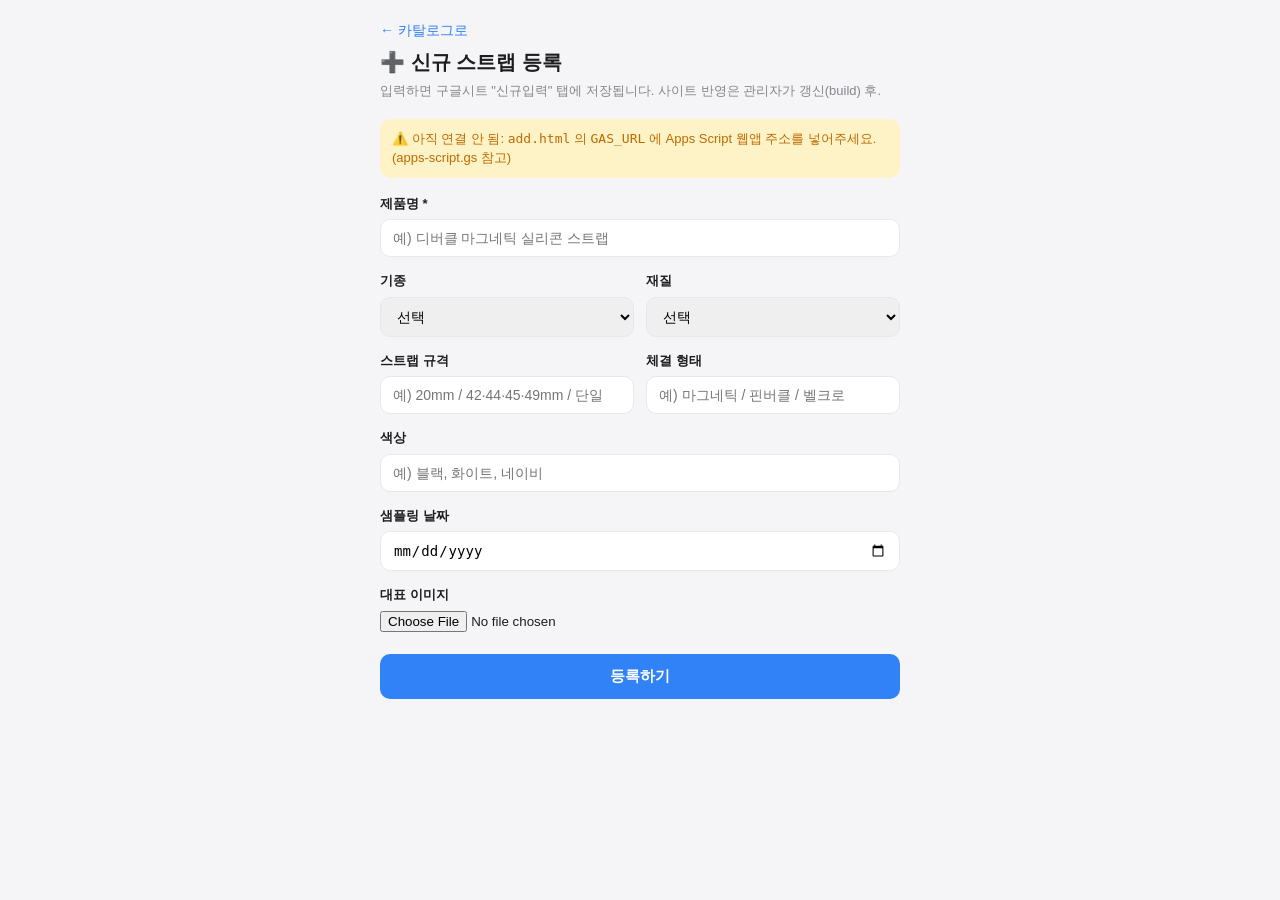
<file: add.html>
<!DOCTYPE html>
<html lang="ko">
<head>
  <meta charset="UTF-8" />
  <meta name="viewport" content="width=device-width, initial-scale=1.0" />
  <title>신규 스트랩 등록</title>
  <link rel="stylesheet" href="styles.css" />
  <style>
    .form-wrap { max-width: 560px; margin: 0 auto; padding: 20px; }
    .form-wrap h1 { font-size: 20px; margin: 6px 0 4px; }
    .form-wrap .desc { color: var(--muted); font-size: 13px; margin-bottom: 18px; }
    .field { margin-bottom: 14px; }
    .field label { display: block; font-size: 13px; font-weight: 600; margin-bottom: 6px; }
    .field input[type=text], .field input[type=date], .field select {
      width: 100%; padding: 10px 12px; border: 1px solid var(--border);
      border-radius: 10px; font-size: 14px; outline: none;
    }
    .field input:focus, .field select:focus { border-color: var(--brand); box-shadow: 0 0 0 3px var(--brand-soft); }
    .row2 { display: grid; grid-template-columns: 1fr 1fr; gap: 12px; }
    .checks { display: flex; gap: 18px; }
    .checks label { display: flex; align-items: center; gap: 6px; font-weight: 500; }
    .preview { width: 100%; max-height: 220px; object-fit: contain; border-radius: 10px;
      border: 1px solid var(--border); margin-top: 8px; display: none; background: #f0f2f5; }
    .submit { width: 100%; padding: 13px; border: none; border-radius: 10px; background: var(--brand);
      color: #fff; font-size: 15px; font-weight: 700; cursor: pointer; margin-top: 8px; }
    .submit:disabled { opacity: .5; cursor: not-allowed; }
    .msg { margin-top: 14px; padding: 12px; border-radius: 10px; font-size: 14px; display: none; }
    .msg.ok { background: #dcfce7; color: var(--ok); display: block; }
    .msg.err { background: #fee2e2; color: var(--danger); display: block; }
    .topnav { display: flex; justify-content: space-between; align-items: center; }
    .topnav a { color: var(--brand); text-decoration: none; font-size: 14px; }
    .warn { background: #fef3c7; color: var(--warn); padding: 10px 12px; border-radius: 10px;
      font-size: 13px; margin-bottom: 16px; }
  </style>
</head>
<body>
  <div class="form-wrap">
    <div class="topnav">
      <a href="index.html">← 카탈로그로</a>
    </div>
    <h1>➕ 신규 스트랩 등록</h1>
    <div class="desc">입력하면 구글시트 "신규입력" 탭에 저장됩니다. 사이트 반영은 관리자가 갱신(build) 후.</div>
    <div class="warn" id="cfgWarn">⚠️ 아직 연결 안 됨: <code>add.html</code> 의 <code>GAS_URL</code> 에 Apps Script 웹앱 주소를 넣어주세요. (apps-script.gs 참고)</div>

    <form id="f">
      <div class="field">
        <label>제품명 *</label>
        <input type="text" name="제품명" required placeholder="예) 디버클 마그네틱 실리콘 스트랩" />
      </div>
      <div class="row2">
        <div class="field">
          <label>기종</label>
          <select name="기종">
            <option value="">선택</option>
            <option>애플워치</option><option>갤럭시워치</option><option>화웨이</option>
            <option>가민</option><option>미밴드</option><option>공용</option><option>기타</option>
          </select>
        </div>
        <div class="field">
          <label>재질</label>
          <select name="재질">
            <option value="">선택</option>
            <option>실리콘</option><option>패브릭</option><option>나일론</option><option>가죽</option>
            <option>메탈</option><option>스틸</option><option>티타늄</option><option>TPU</option>
            <option>PC</option><option>비즈</option><option>하이브리드</option><option>기타</option>
          </select>
        </div>
      </div>
      <div class="row2">
        <div class="field">
          <label>스트랩 규격</label>
          <input type="text" name="스트랩 규격" placeholder="예) 20mm / 42·44·45·49mm / 단일" />
        </div>
        <div class="field">
          <label>체결 형태</label>
          <input type="text" name="체결 형태" placeholder="예) 마그네틱 / 핀버클 / 벨크로" />
        </div>
      </div>
      <div class="field">
        <label>색상</label>
        <input type="text" name="색상" placeholder="예) 블랙, 화이트, 네이비" />
      </div>
      <div class="field">
        <label>샘플링 날짜</label>
        <input type="date" name="샘플링날짜" />
      </div>
      <div class="field">
        <label>대표 이미지</label>
        <input type="file" id="img" accept="image/*" />
        <img id="preview" class="preview" alt="" />
      </div>
      <button type="submit" class="submit" id="submitBtn">등록하기</button>
      <div class="msg" id="msg"></div>
    </form>
  </div>

  <script>
    // ⬇⬇ Apps Script 웹앱 URL 을 여기에 붙여넣으세요 (apps-script.gs 배포 후) ⬇⬇
    const GAS_URL = "";

    const $ = (id) => document.getElementById(id);
    if (GAS_URL) $("cfgWarn").style.display = "none";

    let imageBase64 = "", imageName = "";
    $("img").addEventListener("change", (e) => {
      const file = e.target.files[0];
      if (!file) return;
      imageName = file.name;
      const reader = new FileReader();
      reader.onload = () => {
        imageBase64 = reader.result;
        $("preview").src = imageBase64;
        $("preview").style.display = "block";
      };
      reader.readAsDataURL(file);
    });

    $("f").addEventListener("submit", async (e) => {
      e.preventDefault();
      const msg = $("msg"); msg.className = "msg";
      if (!GAS_URL) { msg.className = "msg err"; msg.textContent = "GAS_URL 이 설정되지 않았습니다."; return; }
      const fd = new FormData($("f"));
      const data = {};
      for (const [k, v] of fd.entries()) data[k] = v;
      if (imageBase64) { data.imageBase64 = imageBase64; data.imageName = imageName; }

      $("submitBtn").disabled = true; $("submitBtn").textContent = "저장 중…";
      try {
        const res = await fetch(GAS_URL, {
          method: "POST",
          headers: { "Content-Type": "text/plain;charset=utf-8" }, // CORS 프리플라이트 회피
          body: JSON.stringify(data),
        });
        const out = await res.json();
        if (out.ok) {
          msg.className = "msg ok"; msg.textContent = "✅ 등록 완료! 시트에 저장됐습니다.";
          $("f").reset(); $("preview").style.display = "none"; imageBase64 = "";
        } else {
          msg.className = "msg err"; msg.textContent = "실패: " + (out.error || "알 수 없음");
        }
      } catch (err) {
        msg.className = "msg err"; msg.textContent = "전송 오류: " + err.message;
      }
      $("submitBtn").disabled = false; $("submitBtn").textContent = "등록하기";
    });
  </script>
</body>
</html>
</file>
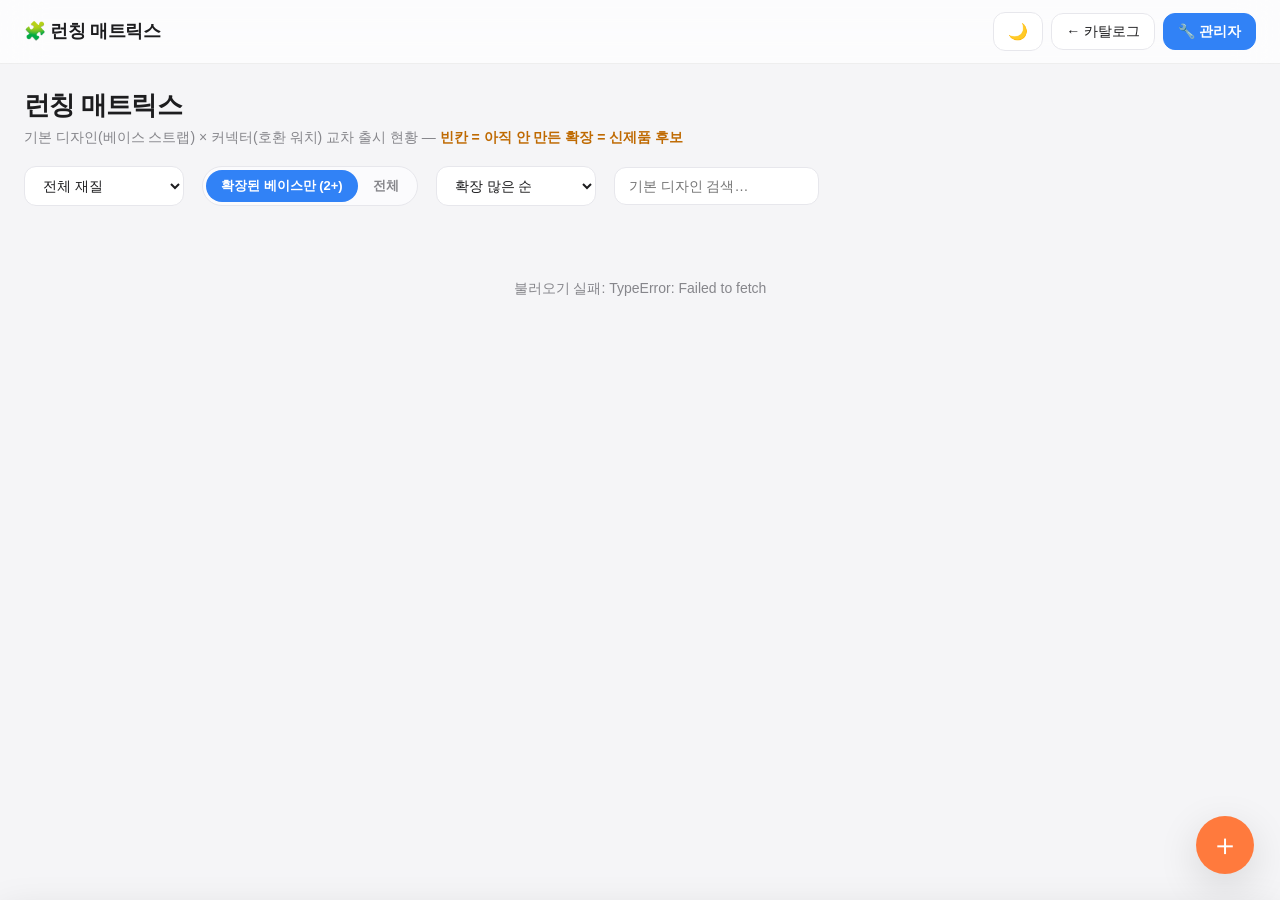
<file: map.html>
<!DOCTYPE html>
<html lang="ko">
<head>
  <meta charset="UTF-8" />
  <meta name="viewport" content="width=device-width, initial-scale=1.0" />
  <title>런칭 매트릭스 — 베이스 × 커넥터 출시 현황</title>
  <!-- 테마: 모바일(≤860px) 라이트 고정, 데스크톱은 저장값(모든 페이지 동일 로직) -->
  <script>document.documentElement.dataset.theme = window.matchMedia("(max-width: 860px)").matches ? "light" : (localStorage.getItem("theme") || "light");</script>
  <link rel="stylesheet" href="styles.css?v=121" />
  <style>
    .map-wrap { padding: 18px 24px 80px; }
    .map-head h1 { font-size: 26px; font-weight: 800; letter-spacing: -.03em; margin: 4px 0 2px; }
    .map-head .sub { color: var(--muted); margin: 0 0 18px; font-size: 14px; }

    .map-controls { display:flex; flex-wrap:wrap; gap:14px 18px; align-items:center; margin-bottom:16px; }
    .map-controls select, .map-controls input { padding:10px 14px; border:1px solid var(--border); border-radius:var(--radius-sm); background:var(--panel); color:var(--text); font-size:14px; min-width:160px; }
    .legend { display:flex; flex-wrap:wrap; gap:16px; align-items:center; margin-left:auto; }
    .legend .lg { display:inline-flex; align-items:center; gap:7px; font-size:13px; color:var(--muted); }
    .legend .sw { width:16px; height:16px; border-radius:5px; border:1px solid rgba(0,0,0,.12); }
    [data-theme="dark"] .legend .sw { border-color: rgba(255,255,255,.18); }
    .seg { display:inline-flex; background: var(--panel-2); border:1px solid var(--border); border-radius:var(--radius-pill); padding:3px; }
    .seg button { border:none; background:transparent; color:var(--muted); padding:7px 15px; border-radius:var(--radius-pill); cursor:pointer; font-size:13px; font-weight:600; }
    .seg button.on { background: var(--brand); color:#fff; }

    /* 상태 색 (셀 + 레전드 공통) */
    /* 셀: 옅은 배경(셀 안 마크 가독성) */
    .cell.st-active   { background:#dcf3e4; color:#15924a; }
    .cell.st-planned  { background:#dbe7fe; color:#2563eb; }
    .cell.st-partial  { background:#fbeecb; color:#b07403; }
    .cell.st-sampling { background:#e9e1fb; color:#7c4dff; }
    .cell.st-discont  { background:#e9e9ed; color:#9aa0a6; }
    /* 레전드 스와치: 진한 단색(잘 보이게) */
    .sw.st-active   { background:#34c759; }
    .sw.st-planned  { background:#3b82f6; }
    .sw.st-partial  { background:#f5a623; }
    .sw.st-sampling { background:#a855f7; }
    .sw.st-discont  { background:#c2c2c8; }
    [data-theme="dark"] .cell.st-active   { background:#123524; color:#5fd98c; }
    [data-theme="dark"] .cell.st-planned  { background:#16294d; color:#7eb0ff; }
    [data-theme="dark"] .cell.st-partial  { background:#3a2c0e; color:#e6b53d; }
    [data-theme="dark"] .cell.st-sampling { background:#2a1f47; color:#b69bff; }
    [data-theme="dark"] .cell.st-discont  { background:#2a2a2e; color:#86868b; }

    .matrix-scroll { overflow:auto; border:1px solid var(--border); border-radius:var(--radius); background:var(--panel); box-shadow:var(--shadow-sm); max-height: calc(100vh - 250px); }
    table.matrix { border-collapse: separate; border-spacing:0; font-size:13px; width:100%; }
    table.matrix th, table.matrix td { border-bottom:1px solid var(--border-soft); white-space:nowrap; }
    table.matrix thead th { position:sticky; top:0; z-index:3; background:var(--panel-2); padding:12px 10px; font-weight:700; text-align:center; color:var(--muted); font-size:12.5px; }
    table.matrix thead th .colsub { font-size:11px; color:var(--muted); font-weight:500; }
    table.matrix thead th .colcov { font-size:11px; font-weight:700; color:var(--ok); margin-top:3px; }
    table.matrix thead th .colcov.zero { color:var(--warn); }
    table.matrix thead th.col-empty { background:rgba(191,106,2,.07); }
    table.matrix thead th.base-h { left:0; z-index:4; text-align:left; min-width:250px; color:var(--text); font-size:14px; border-right:2px solid var(--border); }
    table.matrix th.base-c { position:sticky; left:0; z-index:2; background:var(--panel); text-align:left; padding:11px 14px; font-weight:600; max-width:320px; overflow:hidden; text-overflow:ellipsis; border-right:2px solid var(--border); font-size:13.5px; }
    table.matrix tbody tr:hover th.base-c { background: var(--brand-soft); }
    table.matrix td { text-align:center; padding:5px; cursor:pointer; }
    .cell { display:inline-flex; align-items:center; justify-content:center; width:30px; height:30px; border-radius:8px; font-weight:800; font-size:13px; }
    .cell .cnt { font-size:10px; margin-left:1px; font-weight:700; opacity:.75; }
    td.empty:hover .cell-empty { background:var(--border-soft); }
    .cell-empty { display:inline-flex; align-items:center; justify-content:center; width:30px; height:30px; border-radius:8px; color:transparent; }
    td.empty:hover .cell-empty { color:var(--muted); }
    td.empty:hover .cell-empty::after { content:"＋"; }
    .base-c .exp { font-size:11px; color:var(--muted); font-weight:500; margin-left:7px; }

    .map-stats { display:flex; gap:10px; flex-wrap:wrap; margin:0 0 16px; }
    .map-stat { background:var(--panel); border:1px solid var(--border); border-radius:var(--radius-sm); padding:9px 16px; box-shadow:var(--shadow-sm); }
    .map-stat .n { font-size:20px; font-weight:800; letter-spacing:-.02em; }
    .map-stat .l { font-size:12px; color:var(--muted); }
    .map-stat.gap .n { color: var(--warn); }

    .fab { position:fixed; right:26px; bottom:26px; width:58px; height:58px; border-radius:50%; background:#ff7a3d; color:#fff; border:none; font-size:30px; line-height:1; box-shadow:var(--shadow-lg); cursor:pointer; z-index:30; display:flex; align-items:center; justify-content:center; text-decoration:none; }
    .fab:hover { background:#f96a28; }

    #drawer { position:fixed; right:0; bottom:0; left:0; background:var(--panel); border-top:1px solid var(--border); box-shadow:var(--shadow-lg); padding:16px 24px; max-height:46vh; overflow:auto; transform:translateY(105%); transition:transform .22s; z-index:40; }
    #drawer.open { transform:none; }
    #drawer h3 { margin:0 0 4px; font-size:16px; }
    #drawer .sub { color:var(--muted); font-size:13px; margin-bottom:12px; }
    #drawer .gap-cta { background:var(--brand-soft); border:1px solid var(--brand); color:var(--brand); border-radius:var(--radius-sm); padding:12px 16px; font-weight:600; }
    #drawer .plist { display:grid; grid-template-columns:repeat(auto-fill,minmax(220px,1fr)); gap:8px; }
    #drawer .pitem { display:flex; align-items:center; gap:10px; padding:8px; border:1px solid var(--border-soft); border-radius:10px; }
    #drawer .pitem img { width:38px; height:38px; object-fit:cover; border-radius:7px; background:var(--panel-2); }
    #drawer .pitem .nm { font-size:12.5px; line-height:1.3; }
    #drawer .badge { font-size:11px; font-weight:700; padding:2px 7px; border-radius:6px; }
    #drawer .close { position:absolute; top:12px; right:18px; cursor:pointer; color:var(--muted); font-size:22px; line-height:1; background:none; border:none; }
    #status { padding:40px; text-align:center; color:var(--muted); }
  </style>
</head>
<body>
  <header class="topbar">
    <h1 id="title" style="font-size:18px">🧩 런칭 매트릭스</h1>
    <div style="flex:1"></div>
    <div class="topbar-actions">
      <button class="btn icon-only" id="btnTheme" title="다크/라이트 전환" aria-label="테마 전환">🌙</button>
      <a class="btn" href="index.html">← 카탈로그</a>
      <a class="btn brand" href="admin.html">🔧 관리자</a>
    </div>
  </header>

  <div class="map-wrap">
    <div class="map-head">
      <h1>런칭 매트릭스</h1>
      <p class="sub">기본 디자인(베이스 스트랩) × 커넥터(호환 워치) 교차 출시 현황 — <b style="color:var(--warn)">빈칸 = 아직 안 만든 확장 = 신제품 후보</b></p>
    </div>

    <div class="map-controls">
      <select id="matSel"><option value="">전체 재질</option></select>
      <div class="seg" id="segScope">
        <button data-v="multi" class="on">확장된 베이스만 (2+)</button>
        <button data-v="all">전체</button>
      </div>
      <select id="sortSel">
        <option value="exp">확장 많은 순</option>
        <option value="gap">빈칸 많은 순</option>
        <option value="name">이름순</option>
      </select>
      <input id="search" type="search" placeholder="기본 디자인 검색…" autocomplete="off" />
      <div class="legend" id="legend"></div>
    </div>

    <div class="map-stats" id="stats"></div>
    <div id="status">데이터를 불러오는 중…</div>
    <div class="matrix-scroll" id="matrixWrap" style="display:none">
      <table class="matrix" id="matrix"></table>
    </div>
  </div>

  <a class="fab" href="admin.html" title="신제품 등록">＋</a>
  <aside id="drawer"><button class="close" id="drawerClose">×</button><div id="drawerBody"></div></aside>

  <script src="config.js?v=121"></script>
  <script>
  const S = (CONFIG.SUPABASE && CONFIG.SUPABASE.URL && CONFIG.SUPABASE.ANON_KEY) ? CONFIG.SUPABASE : null;

  // ---------- 출시 상태 정의 (레전드 + 셀 공통) ----------
  const STATES = {
    active:   { cls:"st-active",   label:"출시(active)",   mark:"✓" },
    planned:  { cls:"st-planned",  label:"기획(planned)",  mark:"P" },
    partial:  { cls:"st-partial",  label:"일부(partial)",  mark:"◑" },
    sampling: { cls:"st-sampling", label:"샘플(sampling)", mark:"S" },
    discont:  { cls:"st-discont",  label:"단종",           mark:"–" },
  };
  function statusOf(r){
    const s = String(r.status||"").trim();
    if (/단종|disc/i.test(s)) return "discont";
    if (/기획|계획|plan/i.test(s)) return "planned";
    if (/샘플|sampl/i.test(s)) return "sampling";
    if (/일부|부분|partial/i.test(s)) return "partial";
    return "active"; // 진행/active/출시/빈값
  }
  const PRIORITY = ["active","partial","sampling","planned","discont"];
  function aggState(items){ for (const p of PRIORITY) if (items.some(r=>statusOf(r)===p)) return p; return "active"; }

  // ---------- 베이스/커넥터 파생 (DB 컬럼 우선) ----------
  function baseFamily(r){
    if (r.base_family) return r.base_family;
    let n = String(r.name||"").replace(/\(.*?\)/g,"").replace(/\d+\s*mm/g,"");
    return n.replace(/\s+/g," ").trim();
  }
  const CONN_RULES = [
    ["공용","공용(범용)"],["갤럭시 워치8","갤럭시 워치8(러그)"],["갤럭시 울트라","갤럭시 울트라"],
    ["갤럭시 날개형","갤럭시(날개)"],["갤럭시 원클릭","갤럭시(원클릭)"],["갤럭시 핏3","갤럭시 핏3"],
    ["미밴드","샤오미 미밴드"],["애플","애플워치"],["화웨이","화웨이 핏4"],
    ["보이스캐디","보이스캐디"],["티렉스","아미즈핏 티렉스"],["프레스티지","프레스티지(프리미엄)"],
  ];
  function connector(r){
    if (r.connector) return r.connector;
    const m = String(r.model||"").trim();
    for (const [k,v] of CONN_RULES) if (m.startsWith(k)) return v;
    return m || "(미분류)";
  }

  // 항상 보여줄 목표 커넥터(호환 워치) — 비어 있어도 열로 노출 → 빈 열 = 미진출 시장(큰 기회)
  // 값은 DB connector 컬럼과 동일하게 맞춤. '가민' 등은 아직 데이터 없음(=전부 빈칸).
  const TARGET_CONNECTORS = [
    "공용(범용)","갤럭시 워치(러그)","갤럭시 워치 울트라","갤럭시 워치(날개)","갤럭시 워치(원클릭)",
    "갤럭시 핏3","애플워치","샤오미 미밴드","화웨이 워치핏","아미즈핏 티렉스","가민","보이스캐디","프레스티지(프리미엄)",
  ];

  let PRODUCTS=[], COLS=[], FAMS=[];

  function build(){
    PRODUCTS.forEach(r=>{ r._fam=baseFamily(r); r._conn=connector(r); r._mat=(r.material||"").trim(); });
    // 재질 드롭다운
    const mats=[...new Set(PRODUCTS.map(r=>r._mat).filter(Boolean))].sort((a,b)=>a.localeCompare(b,"ko"));
    document.getElementById("matSel").innerHTML = `<option value="">전체 재질</option>`+mats.map(m=>`<option>${m}</option>`).join("");
    // 레전드
    document.getElementById("legend").innerHTML = Object.values(STATES).map(s=>`<span class="lg"><span class="sw ${s.cls}"></span>${s.label}</span>`).join("")+`<span class="lg"><span class="sw" style="background:var(--border-soft)"></span>미진출</span>`;
    rebuild();
  }

  function rebuild(){
    const mat = document.getElementById("matSel").value;
    const rows = mat ? PRODUCTS.filter(r=>r._mat===mat) : PRODUCTS;
    // 커넥터 열: 목표 커넥터(항상 노출, 정해진 순서) + 데이터에만 있는 기타 커넥터를 뒤에
    const cf={}; rows.forEach(r=>cf[r._conn]=(cf[r._conn]||0)+1);
    const extra = Object.keys(cf).filter(c=>!TARGET_CONNECTORS.includes(c)).sort((a,b)=>cf[b]-cf[a]);
    COLS = [...TARGET_CONNECTORS, ...extra];
    const map={};
    rows.forEach(r=>{ if(!r._fam) return; (map[r._fam]=map[r._fam]||{}); (map[r._fam][r._conn]=map[r._fam][r._conn]||[]).push(r); });
    FAMS = Object.entries(map).map(([fam,byConn])=>{ const exp=Object.keys(byConn).length; return {fam,byConn,exp,gaps:COLS.length-exp}; });
    render();
  }

  function currentRows(){
    const scope=document.querySelector("#segScope .on").dataset.v;
    const q=document.getElementById("search").value.trim();
    const sort=document.getElementById("sortSel").value;
    let rows=FAMS.slice();
    if (scope==="multi") rows=rows.filter(f=>f.exp>=2);
    if (q) rows=rows.filter(f=>f.fam.includes(q));
    rows.sort((a,b)=> sort==="name"?a.fam.localeCompare(b.fam,"ko"): sort==="gap"?(b.gaps-a.gaps)||(b.exp-a.exp):(b.exp-a.exp)||(a.gaps-b.gaps));
    return rows;
  }

  function render(){
    const rows=currentRows();
    const multi=FAMS.filter(f=>f.exp>=2);
    const totalGaps=multi.reduce((s,f)=>s+f.gaps,0);
    document.getElementById("stats").innerHTML=[
      ["전체 베이스 디자인",FAMS.length,""],["확장된 베이스 (2+)",multi.length,""],
      ["빈칸 (신제품 후보·2+ 기준)",totalGaps,"gap"],["커넥터(호환) 종류",COLS.length,""],
    ].map(([l,n,c])=>`<div class="map-stat ${c}"><div class="n">${n}</div><div class="l">${l}</div></div>`).join("");

    // 커버리지 = 전체 베이스 기준(화면 스코프와 무관) → 진짜 미진출(가민)만 0
    const colCov = COLS.map(c => FAMS.filter(f => f.byConn[c]).length);
    let html=`<thead><tr><th class="base-h">기본 디자인 <span class="colsub">(${rows.length})</span></th>`;
    COLS.forEach((c,i)=>{ const m=c.match(/^(.*?)\((.+)\)$/); const cov=colCov[i];
      html+=`<th title="${c} — ${cov}개 베이스에 적용" class="${cov===0?"col-empty":""}">${m?m[1].trim():c}${m?`<div class="colsub">${m[2]}</div>`:""}<div class="colcov ${cov===0?"zero":""}">${cov===0?"미진출":cov}</div></th>`; });
    html+=`</tr></thead><tbody>`;
    rows.forEach(f=>{
      html+=`<tr><th class="base-c" title="${f.fam}">${f.fam}<span class="exp">${f.exp}/${COLS.length}</span></th>`;
      COLS.forEach(c=>{
        const items=f.byConn[c];
        if(items){ const st=STATES[aggState(items)]; html+=`<td data-fam="${encodeURIComponent(f.fam)}" data-conn="${encodeURIComponent(c)}"><span class="cell ${st.cls}" title="${st.label}">${st.mark}${items.length>1?`<span class="cnt">${items.length}</span>`:""}</span></td>`; }
        else html+=`<td class="empty" data-fam="${encodeURIComponent(f.fam)}" data-conn="${encodeURIComponent(c)}"><span class="cell-empty"></span></td>`;
      });
      html+=`</tr>`;
    });
    document.getElementById("matrix").innerHTML=html+`</tbody>`;
    document.getElementById("status").style.display="none";
    document.getElementById("matrixWrap").style.display="";
  }

  document.getElementById("matrix").addEventListener("click",e=>{
    const td=e.target.closest("td"); if(!td) return;
    const fam=decodeURIComponent(td.dataset.fam), conn=decodeURIComponent(td.dataset.conn);
    const f=FAMS.find(x=>x.fam===fam); const items=f&&f.byConn[conn];
    const body=document.getElementById("drawerBody");
    if(items){
      body.innerHTML=`<h3>${fam}</h3><div class="sub">호환: <b>${conn}</b> · ${items.length}개 제품</div>
        <div class="plist">${items.map(p=>{const st=STATES[statusOf(p)];return `<div class="pitem">${p.image?`<img src="${p.image}" loading="lazy">`:`<div style="width:38px;height:38px;border-radius:7px;background:var(--panel-2)"></div>`}<div class="nm">${p.name}${p.color?`<br><span style="color:var(--muted)">${p.color}</span>`:""}</div><span class="badge ${st.cls}" style="margin-left:auto">${st.label.replace(/\(.+\)/,"")}</span></div>`;}).join("")}</div>`;
    } else {
      const made=COLS.filter(c=>f.byConn[c]);
      body.innerHTML=`<h3>${fam}</h3><div class="sub">호환: <b>${conn}</b></div>
        <div class="gap-cta">🆕 아직 <b>${conn}</b>용으로 안 만든 베이스예요 — <b>신제품 후보</b>.<br>
        <span style="color:var(--text);font-weight:500">이미 만든 호환: ${made.join(" · ")||"없음"}</span></div>
        <p style="margin-top:12px"><a class="btn brand" href="admin.html">🔧 관리자에서 이 조합 등록하기</a></p>`;
    }
    document.getElementById("drawer").classList.add("open");
  });
  document.getElementById("drawerClose").onclick=()=>document.getElementById("drawer").classList.remove("open");

  document.querySelectorAll("#segScope button").forEach(b=>b.onclick=()=>{ document.querySelectorAll("#segScope button").forEach(x=>x.classList.remove("on")); b.classList.add("on"); render(); });
  document.getElementById("matSel").onchange=rebuild;
  document.getElementById("sortSel").onchange=render;
  document.getElementById("search").oninput=render;
  const btnTheme = document.getElementById("btnTheme");
  function syncThemeIcon(){ btnTheme.textContent = document.documentElement.dataset.theme==="dark" ? "☀️" : "🌙"; }
  syncThemeIcon();
  btnTheme.onclick=()=>{ const t=document.documentElement.dataset.theme==="dark"?"light":"dark"; document.documentElement.dataset.theme=t; localStorage.setItem("theme",t); syncThemeIcon(); };

  (function load(){
    if(S){
      // ⚡ 카탈로그 캐시(catalog_cache_v1)로 먼저 그리기(전환 즉시 표시) → 네트워크는 백그라운드 갱신
      let cached=false;
      try{ const c=JSON.parse(localStorage.getItem("catalog_cache_v1")||"null");
        if(c&&Array.isArray(c.prods)&&c.prods.length){ PRODUCTS=c.prods; build(); cached=true; } }catch(e){}
      fetch(`${S.URL}/rest/v1/${S.TABLE||"products"}?select=*`,{headers:{apikey:S.ANON_KEY,Authorization:`Bearer ${S.ANON_KEY}`}})
        .then(r=>r.json()).then(d=>{ if(Array.isArray(d)&&d.length){ PRODUCTS=d; build(); } })
        .catch(err=>{ if(!cached) document.getElementById("status").textContent="불러오기 실패: "+err; });
    } else {
      fetch("sample-data.csv").then(r=>r.text()).then(t=>{
        const [h,...lines]=t.trim().split(/\r?\n/); const cols=h.split(",");
        PRODUCTS=lines.map(l=>{const c=l.split(","),o={};cols.forEach((k,i)=>o[k]=c[i]||"");return {name:o["제품명"]||o.name,model:o["기종"]||o.model,material:o["재질"]||o.material,color:o["색상"]||o.color,image:o["이미지"]||o.image,status:o["상태"]||o.status};});
        build();
      }).catch(err=>document.getElementById("status").textContent="불러오기 실패: "+err);
    }
  })();
  </script>
</body>
</html>
</file>
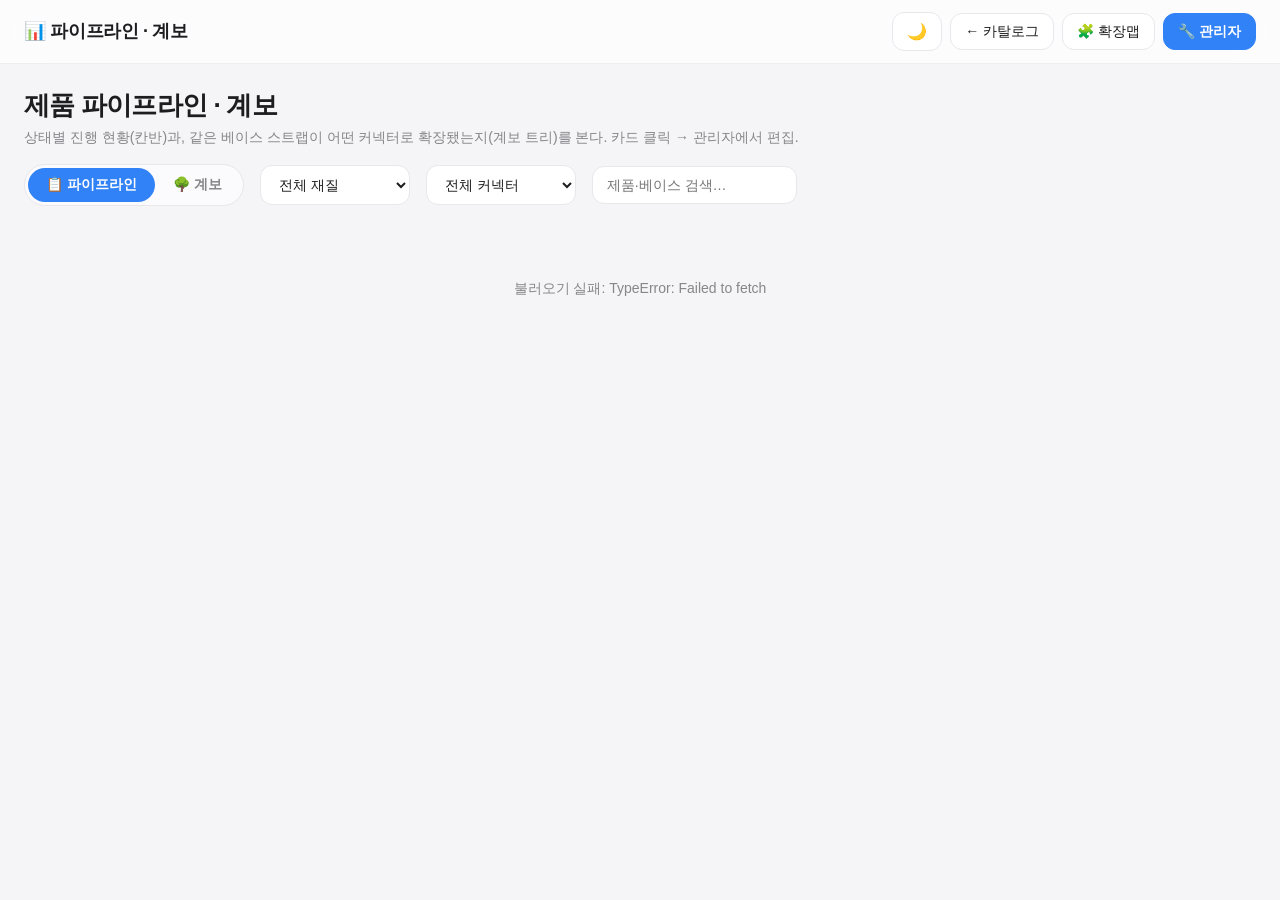
<file: pipeline.html>
<!DOCTYPE html>
<html lang="ko">
<head>
  <meta charset="UTF-8" />
  <meta name="viewport" content="width=device-width, initial-scale=1.0" />
  <title>제품 파이프라인 · 계보 — 스페이스쉴드</title>
  <!-- 테마: 모바일(≤860px) 라이트 고정, 데스크톱은 저장값(모든 페이지 동일 로직) -->
  <script>document.documentElement.dataset.theme = window.matchMedia("(max-width: 860px)").matches ? "light" : (localStorage.getItem("theme") || "light");</script>
  <link rel="stylesheet" href="styles.css?v=121" />
  <style>
    .pl-wrap { padding: 18px 24px 80px; }
    .pl-head h1 { font-size: 26px; font-weight: 800; letter-spacing: -.03em; margin: 4px 0 2px; }
    .pl-head .sub { color: var(--muted); margin: 0 0 16px; font-size: 14px; }

    .pl-controls { display:flex; flex-wrap:wrap; gap:12px 16px; align-items:center; margin-bottom:16px; }
    .pl-controls select, .pl-controls input { padding:10px 14px; border:1px solid var(--border); border-radius:var(--radius-sm); background:var(--panel); color:var(--text); font-size:14px; min-width:150px; }
    .seg { display:inline-flex; background: var(--panel-2); border:1px solid var(--border); border-radius:var(--radius-pill); padding:3px; }
    .seg button { border:none; background:transparent; color:var(--muted); padding:8px 18px; border-radius:var(--radius-pill); cursor:pointer; font-size:14px; font-weight:600; }
    .seg button.on { background: var(--brand); color:#fff; }

    /* 상태 색 (map.html 과 동일 팔레트) */
    .st-active   { --c:#34c759; --bg:#dcf3e4; --tx:#15924a; }
    .st-planned  { --c:#3b82f6; --bg:#dbe7fe; --tx:#2563eb; }
    .st-partial  { --c:#f5a623; --bg:#fbeecb; --tx:#b07403; }
    .st-sampling { --c:#a855f7; --bg:#e9e1fb; --tx:#7c4dff; }
    .st-discont  { --c:#c2c2c8; --bg:#e9e9ed; --tx:#9aa0a6; }
    [data-theme="dark"] .st-active   { --bg:#123524; --tx:#5fd98c; }
    [data-theme="dark"] .st-planned  { --bg:#16294d; --tx:#7eb0ff; }
    [data-theme="dark"] .st-partial  { --bg:#3a2c0e; --tx:#e6b53d; }
    [data-theme="dark"] .st-sampling { --bg:#2a1f47; --tx:#b69bff; }
    [data-theme="dark"] .st-discont  { --bg:#2a2a2e; --tx:#86868b; }

    /* ===== 칸반 ===== */
    .kanban { display:grid; grid-auto-flow:column; grid-auto-columns:minmax(240px,1fr); gap:14px; overflow-x:auto; align-items:start; padding-bottom:8px; }
    .kcol { background:var(--panel-2); border:1px solid var(--border); border-radius:var(--radius); display:flex; flex-direction:column; max-height:calc(100vh - 230px); }
    .kcol-head { position:sticky; top:0; display:flex; align-items:center; gap:8px; padding:12px 14px; border-bottom:1px solid var(--border); background:var(--panel-2); border-radius:var(--radius) var(--radius) 0 0; }
    .kcol-head .dot { width:11px; height:11px; border-radius:50%; background:var(--c); }
    .kcol-head .ttl { font-weight:800; font-size:14.5px; }
    .kcol-head .n { margin-left:auto; font-size:13px; font-weight:700; color:var(--muted); background:var(--panel); border:1px solid var(--border); border-radius:var(--radius-pill); padding:1px 9px; }
    .kcol-body { overflow-y:auto; padding:10px; display:flex; flex-direction:column; gap:8px; }
    .kcard { display:flex; gap:10px; align-items:center; padding:8px; background:var(--panel); border:1px solid var(--border-soft); border-left:3px solid var(--c); border-radius:10px; text-decoration:none; color:inherit; }
    .kcard:hover { border-color:var(--brand); box-shadow:var(--shadow-sm); }
    .kcard img { width:42px; height:42px; object-fit:cover; border-radius:8px; background:var(--panel-2); flex:none; }
    .kcard .noimg { width:42px; height:42px; border-radius:8px; background:var(--panel-2); flex:none; }
    .kcard .nm { font-size:12.8px; line-height:1.3; font-weight:600; }
    .kcard .meta { font-size:11.5px; color:var(--muted); margin-top:2px; }
    .kcol-empty { color:var(--muted); font-size:12.5px; text-align:center; padding:18px 8px; }

    /* ===== 계보 트리 ===== */
    .tree { display:flex; flex-direction:column; gap:10px; }
    .fam { background:var(--panel); border:1px solid var(--border); border-radius:var(--radius); box-shadow:var(--shadow-sm); overflow:hidden; }
    .fam-head { display:flex; align-items:center; gap:12px; padding:13px 16px; cursor:pointer; }
    .fam-head:hover { background:var(--brand-soft); }
    .fam-head .caret { transition:transform .18s; color:var(--muted); font-size:12px; }
    .fam.open .fam-head .caret { transform:rotate(90deg); }
    .fam-head .name { font-weight:700; font-size:15px; }
    .fam-head .pills { margin-left:auto; display:flex; gap:6px; flex-wrap:wrap; }
    .pill { font-size:11px; font-weight:700; padding:2px 8px; border-radius:var(--radius-pill); background:var(--bg); color:var(--tx); }
    .pill.exp { background:var(--panel-2); color:var(--muted); border:1px solid var(--border); }
    .fam-body { display:none; padding:4px 16px 14px; border-top:1px solid var(--border-soft); }
    .fam.open .fam-body { display:block; }
    .branch { display:flex; gap:12px; padding:10px 0; border-bottom:1px dashed var(--border-soft); }
    .branch:last-child { border-bottom:none; }
    .branch .conn { flex:none; width:150px; font-weight:700; font-size:13px; display:flex; align-items:center; gap:7px; }
    .branch .conn .dot { width:9px; height:9px; border-radius:50%; background:var(--c); }
    .branch .skus { display:flex; flex-wrap:wrap; gap:6px; }
    .sku { display:inline-flex; align-items:center; gap:6px; font-size:12px; padding:4px 9px; border-radius:var(--radius-pill); background:var(--bg); color:var(--tx); text-decoration:none; }
    .sku:hover { outline:2px solid var(--c); }

    .pl-stats { display:flex; gap:10px; flex-wrap:wrap; margin:0 0 16px; }
    .pl-stat { background:var(--panel); border:1px solid var(--border); border-radius:var(--radius-sm); padding:9px 16px; box-shadow:var(--shadow-sm); }
    .pl-stat .n { font-size:20px; font-weight:800; letter-spacing:-.02em; }
    .pl-stat .l { font-size:12px; color:var(--muted); }
    #status { padding:40px; text-align:center; color:var(--muted); }
    .hide { display:none !important; }
  </style>
</head>
<body>
  <header class="topbar">
    <h1 id="title" style="font-size:18px">📊 파이프라인 · 계보</h1>
    <div style="flex:1"></div>
    <div class="topbar-actions">
      <button class="btn icon-only" id="btnTheme" title="다크/라이트 전환" aria-label="테마 전환">🌙</button>
      <a class="btn" href="index.html">← 카탈로그</a>
      <a class="btn" href="map.html">🧩 확장맵</a>
      <a class="btn brand" href="admin.html">🔧 관리자</a>
    </div>
  </header>

  <div class="pl-wrap">
    <div class="pl-head">
      <h1>제품 파이프라인 · 계보</h1>
      <p class="sub">상태별 진행 현황(칸반)과, 같은 베이스 스트랩이 어떤 커넥터로 확장됐는지(계보 트리)를 본다. 카드 클릭 → 관리자에서 편집.</p>
    </div>

    <div class="pl-controls">
      <div class="seg" id="segView">
        <button data-v="kanban" class="on">📋 파이프라인</button>
        <button data-v="tree">🌳 계보</button>
      </div>
      <select id="matSel"><option value="">전체 재질</option></select>
      <select id="connSel"><option value="">전체 커넥터</option></select>
      <input id="search" type="search" placeholder="제품·베이스 검색…" autocomplete="off" />
    </div>

    <div class="pl-stats" id="stats"></div>
    <div id="status">데이터를 불러오는 중…</div>
    <div id="kanban" class="kanban hide"></div>
    <div id="tree" class="tree hide"></div>
  </div>

  <script src="config.js?v=121"></script>
  <script>
  const S = (CONFIG.SUPABASE && CONFIG.SUPABASE.URL && CONFIG.SUPABASE.ANON_KEY) ? CONFIG.SUPABASE : null;

  // 상태 정의 — 파이프라인 흐름 순서(기획→샘플→일부→출시) + 단종
  const STATES = {
    planned:  { cls:"st-planned",  label:"기획" },
    sampling: { cls:"st-sampling", label:"샘플" },
    partial:  { cls:"st-partial",  label:"일부" },
    active:   { cls:"st-active",   label:"출시" },
    discont:  { cls:"st-discont",  label:"단종" },
  };
  const FLOW = ["planned","sampling","partial","active","discont"];
  function statusOf(r){
    const s = String(r.status||"").trim();
    if (/단종|disc/i.test(s)) return "discont";
    if (/기획|계획|plan/i.test(s)) return "planned";
    if (/샘플|sampl/i.test(s)) return "sampling";
    if (/일부|부분|partial/i.test(s)) return "partial";
    return "active";
  }
  const PRIORITY = ["active","partial","sampling","planned","discont"];
  function aggState(items){ for (const p of PRIORITY) if (items.some(r=>statusOf(r)===p)) return p; return "active"; }

  function baseFamily(r){
    if (r.base_family) return r.base_family;
    let n = String(r.name||"").replace(/\(.*?\)/g,"").replace(/\d+\s*mm/g,"");
    return n.replace(/\s+/g," ").trim();
  }
  const CONN_RULES = [
    ["공용","공용(범용)"],["갤럭시 워치8","갤럭시 워치8(러그)"],["갤럭시 울트라","갤럭시 울트라"],
    ["갤럭시 날개형","갤럭시(날개)"],["갤럭시 원클릭","갤럭시(원클릭)"],["갤럭시 핏3","갤럭시 핏3"],
    ["미밴드","샤오미 미밴드"],["애플","애플워치"],["화웨이","화웨이 핏4"],["가민","가민"],
    ["보이스캐디","보이스캐디"],["티렉스","아미즈핏 티렉스"],["프레스티지","프레스티지(프리미엄)"],
  ];
  function connector(r){
    if (r.connector) return r.connector;
    const m = String(r.model||"").trim();
    for (const [k,v] of CONN_RULES) if (m.startsWith(k)) return v;
    return m || "(미분류)";
  }

  let PRODUCTS=[];
  const esc = s => String(s??"").replace(/[&<>"']/g,c=>({"&":"&amp;","<":"&lt;",">":"&gt;",'"':"&quot;","'":"&#39;"}[c]));

  function build(){
    PRODUCTS.forEach(r=>{ r._fam=baseFamily(r); r._conn=connector(r); r._mat=(r.material||"").trim(); r._st=statusOf(r); });
    const mats=[...new Set(PRODUCTS.map(r=>r._mat).filter(Boolean))].sort((a,b)=>a.localeCompare(b,"ko"));
    document.getElementById("matSel").innerHTML=`<option value="">전체 재질</option>`+mats.map(m=>`<option>${esc(m)}</option>`).join("");
    const conns=[...new Set(PRODUCTS.map(r=>r._conn).filter(Boolean))].sort((a,b)=>a.localeCompare(b,"ko"));
    document.getElementById("connSel").innerHTML=`<option value="">전체 커넥터</option>`+conns.map(c=>`<option>${esc(c)}</option>`).join("");
    render();
  }

  function filtered(){
    const mat=document.getElementById("matSel").value;
    const conn=document.getElementById("connSel").value;
    const q=document.getElementById("search").value.trim().toLowerCase();
    return PRODUCTS.filter(r=>
      (!mat||r._mat===mat) && (!conn||r._conn===conn) &&
      (!q || String(r.name||"").toLowerCase().includes(q) || String(r._fam||"").toLowerCase().includes(q))
    );
  }

  function renderStats(rows){
    const c={}; rows.forEach(r=>c[r._st]=(c[r._st]||0)+1);
    const fams=new Set(rows.map(r=>r._fam).filter(Boolean));
    const cards=[["전체 SKU",rows.length],["베이스 디자인",fams.size]]
      .concat(FLOW.filter(k=>c[k]).map(k=>[STATES[k].label,c[k]]));
    document.getElementById("stats").innerHTML=cards.map(([l,n])=>`<div class="pl-stat"><div class="n">${n}</div><div class="l">${l}</div></div>`).join("");
  }

  function renderKanban(rows){
    const by={}; FLOW.forEach(k=>by[k]=[]); rows.forEach(r=>by[r._st].push(r));
    const card=r=>{
      const meta=[r._conn, r.color].filter(Boolean).join(" · ");
      return `<a class="kcard ${STATES[r._st].cls}" href="admin.html" title="관리자에서 편집">
        ${r.image?`<img src="${esc(r.image)}" loading="lazy" alt="">`:`<div class="noimg"></div>`}
        <div><div class="nm">${esc(r.name||"(이름 없음)")}</div>${meta?`<div class="meta">${esc(meta)}</div>`:""}</div></a>`;
    };
    document.getElementById("kanban").innerHTML=FLOW.map(k=>{
      const items=by[k];
      return `<div class="kcol ${STATES[k].cls}">
        <div class="kcol-head"><span class="dot"></span><span class="ttl">${STATES[k].label}</span><span class="n">${items.length}</span></div>
        <div class="kcol-body">${items.length?items.map(card).join(""):`<div class="kcol-empty">없음</div>`}</div></div>`;
    }).join("");
  }

  function renderTree(rows){
    const map={};
    rows.forEach(r=>{ if(!r._fam) return; (map[r._fam]=map[r._fam]||{})[r._conn]=(map[r._fam][r._conn]||[]); map[r._fam][r._conn].push(r); });
    const fams=Object.entries(map).map(([fam,byConn])=>({fam,byConn,exp:Object.keys(byConn).length,
      n:Object.values(byConn).reduce((s,a)=>s+a.length,0)}));
    // 확장(커넥터 수) 많은 순 → 같은 베이스가 여러 워치로 뻗은 것부터
    fams.sort((a,b)=>(b.exp-a.exp)||(b.n-a.n)||a.fam.localeCompare(b.fam,"ko"));
    document.getElementById("tree").innerHTML=fams.map((f,i)=>{
      const pills=FLOW.map(k=>{ const c=Object.values(f.byConn).flat().filter(r=>r._st===k).length;
        return c?`<span class="pill ${STATES[k].cls}">${STATES[k].label} ${c}</span>`:""; }).join("");
      const branches=Object.entries(f.byConn)
        .sort((a,b)=>b[1].length-a[1].length)
        .map(([conn,items])=>`<div class="branch">
          <div class="conn ${STATES[aggState(items)].cls}"><span class="dot"></span>${esc(conn)}</div>
          <div class="skus">${items.map(r=>`<a class="sku ${STATES[r._st].cls}" href="admin.html" title="${esc(r.name)} · ${STATES[r._st].label}">${esc(r.size||r.base_size||"")||"·"} ${esc(r.color||r.name||"")}</a>`).join("")}</div>
        </div>`).join("");
      return `<div class="fam${f.exp>=2&&i<8?" open":""}" data-i="${i}">
        <div class="fam-head"><span class="caret">▶</span><span class="name">${esc(f.fam)}</span>
          <span class="pills"><span class="pill exp">${f.exp}커넥터 · ${f.n}SKU</span>${pills}</span></div>
        <div class="fam-body">${branches}</div></div>`;
    }).join("");
    document.getElementById("tree").querySelectorAll(".fam-head").forEach(h=>{
      h.addEventListener("click",()=>h.parentElement.classList.toggle("open"));
    });
  }

  let view="kanban";
  function render(){
    const rows=filtered();
    renderStats(rows);
    document.getElementById("status").style.display="none";
    const k=document.getElementById("kanban"), t=document.getElementById("tree");
    if(view==="kanban"){ renderKanban(rows); k.classList.remove("hide"); t.classList.add("hide"); }
    else { renderTree(rows); t.classList.remove("hide"); k.classList.add("hide"); }
  }

  document.querySelectorAll("#segView button").forEach(b=>b.onclick=()=>{
    document.querySelectorAll("#segView button").forEach(x=>x.classList.remove("on"));
    b.classList.add("on"); view=b.dataset.v; render();
  });
  document.getElementById("matSel").onchange=render;
  document.getElementById("connSel").onchange=render;
  document.getElementById("search").oninput=render;
  const btnTheme=document.getElementById("btnTheme");
  const syncIcon=()=>btnTheme.textContent=document.documentElement.dataset.theme==="dark"?"☀️":"🌙";
  syncIcon();
  btnTheme.onclick=()=>{ const x=document.documentElement.dataset.theme==="dark"?"light":"dark"; document.documentElement.dataset.theme=x; localStorage.setItem("theme",x); syncIcon(); };

  (function load(){
    if(S){
      // ⚡ 카탈로그 캐시(catalog_cache_v1)로 먼저 그리기(전환 즉시 표시) → 네트워크는 백그라운드 갱신
      let cached=false;
      try{ const c=JSON.parse(localStorage.getItem("catalog_cache_v1")||"null");
        if(c&&Array.isArray(c.prods)&&c.prods.length){ PRODUCTS=c.prods; build(); cached=true; } }catch(e){}
      fetch(`${S.URL}/rest/v1/${S.TABLE||"products"}?select=*`,{headers:{apikey:S.ANON_KEY,Authorization:`Bearer ${S.ANON_KEY}`}})
        .then(r=>r.json()).then(d=>{ if(Array.isArray(d)&&d.length){ PRODUCTS=d; build(); } })
        .catch(err=>{ if(!cached) document.getElementById("status").textContent="불러오기 실패: "+err; });
    } else {
      fetch("sample-data.csv").then(r=>r.text()).then(t=>{
        const [h,...lines]=t.trim().split(/\r?\n/); const cols=h.split(",");
        PRODUCTS=lines.map(l=>{const c=l.split(","),o={};cols.forEach((k,i)=>o[k]=c[i]||"");return {name:o["제품명"]||o.name,model:o["기종"]||o.model,material:o["재질"]||o.material,size:o["규격"]||o.size,color:o["색상"]||o.color,image:o["이미지"]||o.image,status:o["상태"]||o.status};});
        build();
      }).catch(err=>document.getElementById("status").textContent="불러오기 실패: "+err);
    }
  })();
  </script>
</body>
</html>
</file>
<file: styles.css>
/* ============================================================
   스페이스쉴드 카탈로그 — 디자인 시스템 (Apple-inspired)
   깔끔 · 여백 · 세련된 타이포 · 프로스티드 글래스
   ============================================================ */
:root {
  --bg: #f5f5f7;
  --panel: #ffffff;
  --panel-2: #fbfbfd;
  --border: #e7e7ec;
  --border-soft: #f0f0f3;
  --text: #1d1d1f;
  --muted: #86868b;
  --brand: #3182f6;        /* Toss blue */
  --brand-press: #2272eb;
  --brand-soft: #e8f3ff;
  --danger: #e0352b;
  --warn: #bf6a02;
  --ok: #1a9c4e;
  --shadow-sm: 0 1px 2px rgba(0,0,0,.05);
  --shadow: 0 2px 10px rgba(0,0,0,.05), 0 1px 2px rgba(0,0,0,.04);
  --shadow-lg: 0 12px 40px rgba(0,0,0,.13);
  --radius: 18px;
  --radius-sm: 12px;
  --radius-pill: 980px;
}

* { box-sizing: border-box; }

html { -webkit-text-size-adjust: 100%; }

body {
  margin: 0;
  font-family: -apple-system, BlinkMacSystemFont, "SF Pro KR", "Apple SD Gothic Neo",
    "Pretendard", "Malgun Gothic", sans-serif;
  background: var(--bg);
  color: var(--text);
  font-size: 14px;
  line-height: 1.5;
  -webkit-font-smoothing: antialiased;
  text-rendering: optimizeLegibility;
}

::selection { background: var(--brand-soft); }

/* 스타일 없는 일반 링크 색(테마 적응) — 기본 파랑/방문 보라가 어두운 배경서 안 보이던 것 일괄 방지.
   클래스 붙은 링크(.btn, .store-btn 등)는 자기 색 유지(:not([class])). */
a:not([class]), a:not([class]):visited { color: var(--brand); }

/* ---------- 상단바 (프로스티드 글래스) ---------- */
header.topbar {
  background: rgba(255,255,255,.72);
  -webkit-backdrop-filter: saturate(180%) blur(20px);
  backdrop-filter: saturate(180%) blur(20px);
  border-bottom: 1px solid rgba(0,0,0,.06);
  padding: 12px 24px;
  display: flex;
  align-items: center;
  gap: 14px;
  flex-wrap: wrap;
  position: sticky;
  top: 0;
  z-index: 20;
}

.topbar h1 {
  font-size: 19px;
  margin: 0;
  font-weight: 700;
  letter-spacing: -0.02em;
  white-space: nowrap;
  cursor: pointer;             /* 클릭하면 홈(필터 초기화) */
  transition: opacity .12s;
  user-select: none;
}
.topbar h1:hover { opacity: .65; }
.topbar h1:active { opacity: .9; }

.search-wrap {
  flex: 1 1 280px;
  position: relative;
  min-width: 220px;
}
.search-wrap input {
  width: 100%;
  padding: 10px 74px 10px 38px;   /* 오른쪽 = 검색 버튼 자리 */
  border: 1px solid transparent;
  border-radius: var(--radius-pill);
  background: #ededf0;
  font-size: 14px;
  outline: none;
  transition: background .15s, box-shadow .15s, border-color .15s;
}
.search-wrap input::placeholder { color: #9a9aa0; }
.search-wrap input:focus {
  background: #fff;
  border-color: var(--brand);
  box-shadow: 0 0 0 4px var(--brand-soft);
}
/* 검색 실행 버튼 (입력창 안 오른쪽) */
.search-go {
  position: absolute; right: 5px; top: 50%; transform: translateY(-50%);
  padding: 6px 14px; border: none; border-radius: var(--radius-pill);
  background: var(--brand); color: #fff; font-size: 13px; font-weight: 700; cursor: pointer;
  transition: background .12s;
}
.search-go:hover { background: var(--brand-press); }
/* 갤러리 점진 로딩 센티널 */
.gallery-sentinel { grid-column: 1 / -1; height: 1px; }
.search-wrap svg {
  position: absolute;
  left: 13px; top: 50%;
  transform: translateY(-50%);
  width: 16px; height: 16px;
  color: var(--muted);
  pointer-events: none;
}

/* ---------- 버튼 ---------- */
/* button 요소 한정자를 빼서 specificity를 낮춤 → .someclass 로 색/배경 오버라이드가 항상 먹게(hover 글씨 묻힘 방지) */
select.filter, .btn {
  padding: 9px 14px;
  border: 1px solid var(--border);
  border-radius: var(--radius-sm);
  background: var(--panel);
  font-size: 14px;
  font-weight: 500;
  cursor: pointer;
  color: var(--text);
  transition: background .15s, border-color .15s, transform .08s, box-shadow .15s;
}
.btn:hover { background: #f3f3f5; }
.btn:active { transform: scale(.97); }
.btn.active { background: var(--brand); color: #fff; border-color: var(--brand); }
.btn.ghost { color: var(--muted); border-color: transparent; background: transparent; }
.btn.ghost:hover { background: #f0f0f3; }

.topbar-actions {
  display: flex;
  align-items: center;
  gap: 8px;
  margin-left: auto;
  flex-wrap: wrap;
}
.btn { display: inline-flex; align-items: center; justify-content: center; gap: 5px; white-space: nowrap; text-decoration: none; line-height: 1.2; }
.btn.brand { background: var(--brand); color: #fff; border-color: var(--brand); font-weight: 600; }
.btn.brand:hover { background: var(--brand-press); }
.btn svg { width: 16px; height: 16px; flex: none; }
/* 모바일 전용(사이드바가 드로어로 숨는 ≤860px에서만 노출). 데스크톱은 사이드바에 즐겨찾기 있음 */
.mobile-only { display: none; }
/* 즐겨찾기(찜): 노란 별로 직관성↑. 켜지면 금색 배경 강조(파란 active 대신) */
#btnFavTop { color: #f5b301; font-size: 19px; }
#btnFavTop.active { color: #f5b301; background: #fff4d6; border-color: #f3c64a; }

/* 뷰 전환: 세그먼트 컨트롤 (애플 스타일) */
.view-toggle {
  display: flex;
  gap: 2px;
  background: #ededf0;
  border-radius: 10px;
  padding: 2px;
}
.view-toggle .btn {
  border: none; background: transparent; padding: 7px 14px;
  border-radius: 8px; color: var(--muted); font-weight: 600;
}
.view-toggle .btn:hover { background: transparent; color: var(--text); }
.view-toggle .btn.active { background: #fff; color: var(--text); box-shadow: var(--shadow-sm); }

/* 필터 토글(모바일) + 배지 */
#btnFilters { display: none; }
.filter-count {
  background: var(--brand); color: #fff;
  border-radius: 999px; min-width: 18px; height: 18px;
  padding: 0 5px; font-size: 11px; font-weight: 700;
  display: inline-flex; align-items: center; justify-content: center;
}
#btnFilters.active .filter-count { background: #fff; color: var(--brand); }

/* ---------- 필터 ---------- */
.filters {
  display: flex;
  gap: 8px;
  padding: 16px 24px 0;
  flex-wrap: wrap;
  align-items: center;
}
.filters select.filter {
  min-width: 130px;
  border-radius: var(--radius-pill);
  background: var(--panel) url("data:image/svg+xml,%3Csvg xmlns='http://www.w3.org/2000/svg' width='10' height='6' viewBox='0 0 10 6'%3E%3Cpath fill='%2386868b' d='M0 0l5 6 5-6z'/%3E%3C/svg%3E") no-repeat right 14px center;
  -webkit-appearance: none; appearance: none;
  padding-right: 32px;
}
.tabulator-row { cursor: pointer; }

/* ---------- 레이아웃: 왼쪽 사이드바 + 콘텐츠 ---------- */
.layout { display: flex; align-items: flex-start; }
.content { flex: 1; min-width: 0; }

/* 사이드바 래퍼: sticky + 탭 overflow 허용 */
.sidebar-wrap {
  flex: none;
  display: flex; align-items: flex-start;
  position: sticky; top: 64px; max-height: calc(100vh - 64px);
  transition: width .22s ease;
}
.sidebar-wrap.collapsed { width: 0; }

.sidebar {
  width: 248px; flex: none;
  background: var(--panel); border-right: 1px solid var(--border);
  max-height: calc(100vh - 64px); overflow-y: auto;
  transition: width .22s ease, opacity .22s ease;
}
.sidebar-wrap.collapsed .sidebar { width: 0; opacity: 0; pointer-events: none; border-right: none; overflow: hidden; }
.sidebar-inner { padding: 16px 14px 28px; display: flex; flex-direction: column; gap: 16px; }

/* 사이드바 접기 탭 */
.sidebar-collapse-tab {
  flex: none; align-self: center;
  width: 16px; height: 48px;
  background: var(--panel); border: 1px solid var(--border); border-left: none;
  border-radius: 0 8px 8px 0;
  display: flex; align-items: center; justify-content: center;
  cursor: pointer; color: var(--muted); padding: 0; z-index: 10;
  transition: background .12s, color .12s;
}
.sidebar-collapse-tab:hover { background: var(--panel-2); color: var(--text); }
.sidebar-collapse-tab svg { width: 12px; height: 12px; }
.sidebar-wrap.collapsed .sidebar-collapse-tab { border-left: 1px solid var(--border); border-radius: 8px; }
.sidebar-wrap.collapsed .sidebar-collapse-icon { transform: rotate(180deg); }

/* 제품 카테고리 네비 */
.cat-nav { display: flex; flex-direction: column; gap: 2px; }
.cat-item {
  display: flex; align-items: center; gap: 10px; width: 100%;
  padding: 13px 14px; border: none; background: transparent; border-radius: 11px;
  cursor: pointer; color: var(--text); font-size: 15px; font-weight: 500; text-align: left;
  transition: background .12s;
}
.cat-item:hover { background: rgba(128,128,128,.09); }
.cat-item.active { background: rgba(128,128,128,.16); font-weight: 700; }
.cat-item .ic { width: 20px; text-align: center; flex: none; }
.cat-item .lbl { flex: 1; overflow: hidden; text-overflow: ellipsis; white-space: nowrap; }
.cat-item .cnt { font-size: 13px; font-weight: 500; color: var(--muted); flex: none; }

.filter-head {
  font-size: 12px; font-weight: 700; color: var(--muted); padding: 14px 4px 0;
  border-top: 1px solid var(--border-soft);
}

/* 사이드바 안 필터: 세로 풀폭 */
.sidebar .filters { flex-direction: column; flex-wrap: nowrap; padding: 0; gap: 8px; align-items: stretch; }
.sidebar .filters select.filter,
.sidebar .filters select.facet-select { width: 100%; min-width: 0; }
.sidebar-actions { display: flex; flex-direction: column; gap: 8px; }
.sidebar-actions .btn { width: 100%; justify-content: center; }
.sidebar-backdrop { display: none; }
.sidebar { transition: width .22s ease, opacity .22s ease; overflow: visible; }
.sidebar.collapsed { width: 0; border-right: none; opacity: 0; }
.sidebar.collapsed .sidebar-inner { pointer-events: none; opacity: 0; }
.sidebar.collapsed .sidebar-collapse-tab { opacity: 1; pointer-events: auto; }
.desktop-only { display: flex; }
@media (max-width: 767px) { .desktop-only { display: none; } }

/* ---------- 집계 ---------- */
.stats {
  display: flex;
  gap: 10px;
  padding: 16px 24px 0;
  flex-wrap: wrap;
}
.stat-card {
  background: var(--panel);
  border: 1px solid var(--border-soft);
  border-radius: var(--radius-sm);
  padding: 12px 18px;
  box-shadow: var(--shadow-sm);
  min-width: 112px;
}
/* 사이드바 안 통계: 2열 그리드 + 컴팩트 */
.sidebar .stats { padding: 0; gap: 7px; display: grid; grid-template-columns: 1fr 1fr; }
.sidebar .stat-card { min-width: 0; padding: 9px 11px; }
.sidebar .stat-card .label { white-space: nowrap; overflow: hidden; text-overflow: ellipsis; }
.sidebar .stat-card .value { font-size: 18px; }
.sidebar .stat-fav { margin-left: 0; grid-column: 1 / -1; justify-content: center; padding: 12px 18px; }

.stat-card .label { color: var(--muted); font-size: 12px; font-weight: 500; }
.stat-card .value { font-size: 22px; font-weight: 700; margin-top: 3px; letter-spacing: -0.02em; }
.stat-card .value.danger { color: var(--danger); }
.stat-card .value.warn { color: var(--warn); }
.stat-card .value.ok { color: var(--ok); }
.stat-card .value.brand { color: var(--brand); }
.stat-card.clickable { cursor: pointer; transition: border-color .12s, box-shadow .12s, transform .08s; }
.stat-card.clickable:hover { border-color: var(--brand); }
/* 통계 오른쪽 즐겨찾기 토글 (데스크톱) */
.stat-fav { margin-left: auto; align-self: stretch; display: inline-flex; align-items: center; gap: 8px;
  padding: 0 18px; border: 1px solid var(--border); border-radius: var(--radius-sm); background: var(--panel);
  box-shadow: var(--shadow-sm); cursor: pointer; font-size: 14px; font-weight: 600; color: var(--text); white-space: nowrap; }
.stat-fav:hover { border-color: #f3c64a; }
.stat-fav .sf-star { color: #f5b301; font-size: 18px; line-height: 1; }
.stat-fav .sf-n { color: var(--muted); font-weight: 700; }
.stat-fav.active { background: #fff4d6; border-color: #f3c64a; }
.stat-fav.active .sf-n { color: #b8860b; }
[data-theme="dark"] .stat-fav.active { background: #2e2614; border-color: #6b551f; }
[data-theme="dark"] .stat-fav.active .sf-n { color: #e6b53d; }
.stat-card.clickable:active { transform: scale(.98); }
.stat-card.active { border-color: var(--brand); box-shadow: 0 0 0 2px var(--brand-soft); }

main { padding: 18px 24px 48px; max-width: 1400px; margin: 0 auto; }

#status { padding: 60px; text-align: center; color: var(--muted); }
#status.error { color: var(--danger); white-space: pre-line; }

/* ---------- 표 (Tabulator) — Toss 스타일 ---------- */
#table {
  background: var(--panel);
  border: 1px solid var(--border-soft);
  border-radius: 20px;
  box-shadow: 0 4px 24px rgba(0,0,0,.05);
  overflow: hidden;
}
.tabulator {
  font-size: 14px; border: none; background: transparent; color: var(--text);
}
/* Tabulator 내부 컨테이너 배경도 테마 따르게 (안 그러면 다크모드에서 흰 바탕) */
.tabulator .tabulator-tableholder,
.tabulator .tabulator-tableholder .tabulator-table { background: transparent; color: var(--text); }
/* 헤더 — 아주 옅게, 작은 회색 라벨 */
.tabulator .tabulator-header,
.tabulator .tabulator-header .tabulator-col {
  background: transparent; border: none; color: var(--muted);
}
.tabulator .tabulator-header { border-bottom: 1px solid var(--border-soft); }
.tabulator .tabulator-col { border-right: none; }
.tabulator .tabulator-col .tabulator-col-content { padding: 16px 16px; }
.tabulator .tabulator-col-title {
  color: var(--muted); font-weight: 600; font-size: 12.5px; letter-spacing: .01em;
}
.tabulator .tabulator-col .tabulator-arrow { border-bottom-color: var(--muted) !important; }
.tabulator .tabulator-col.tabulator-sortable[aria-sort="ascending"] .tabulator-arrow,
.tabulator .tabulator-col.tabulator-sortable[aria-sort="descending"] .tabulator-arrow { border-bottom-color: var(--brand) !important; }
/* 행/셀 — 줄무늬 없이, 얇은 헤어라인, 넉넉한 패딩, 부드러운 호버 */
.tabulator-row,
.tabulator-row.tabulator-row-even { background: transparent; color: var(--text); border-bottom: 1px solid var(--border-soft); }
.tabulator-row .tabulator-cell { border-right: none; padding: 15px 16px; font-weight: 450; }
.tabulator-row:hover { background: var(--brand-soft) !important; }
.tabulator-row.tabulator-selected,
.tabulator-row.tabulator-selected:hover { background: var(--brand-soft) !important; color: var(--text) !important; }
.tabulator-row.tabulator-selected .tabulator-cell { color: var(--text) !important; }
.tabulator-row:last-child { border-bottom: none; }
/* 페이지네이션 푸터 */
.tabulator .tabulator-footer {
  background: transparent; border-top: 1px solid var(--border-soft); color: var(--muted); padding: 8px;
}
.tabulator .tabulator-footer .tabulator-page {
  background: var(--panel); color: var(--text); border: 1px solid var(--border); border-radius: 10px; margin: 2px;
}
.tabulator .tabulator-footer .tabulator-page.active { background: var(--brand); color: #fff; border-color: var(--brand); }
.tabulator .tabulator-footer .tabulator-page:not(:disabled):hover { background: var(--brand-soft); color: var(--brand); }
.tabulator .tabulator-footer .tabulator-page:disabled { opacity: .4; }
.tabulator .tabulator-footer .tabulator-page-size { background: var(--panel); color: var(--text); border: 1px solid var(--border); border-radius: 10px; }
.tabulator .tabulator-placeholder { color: var(--muted); background: transparent; }
.cell-thumb { width: 46px; height: 46px; object-fit: cover; border-radius: 12px; border: 1px solid var(--border-soft); }
.cell-link { color: var(--brand); text-decoration: none; font-weight: 500; }
.cell-link:hover { text-decoration: underline; }
.badge { padding: 3px 9px; border-radius: 999px; font-size: 12px; font-weight: 600; }
.badge.out { background: #fdeceb; color: var(--danger); }
.badge.low { background: #fbf0dd; color: var(--warn); }
.badge.ok  { background: #e7f6ec; color: var(--ok); }

/* ---------- 갤러리 ---------- */
#gallery {
  display: grid;
  grid-template-columns: repeat(auto-fill, minmax(190px, 1fr));
  gap: 18px;
}
.card {
  background: var(--panel);
  border: 1px solid var(--border-soft);
  border-radius: var(--radius);
  box-shadow: var(--shadow-sm);
  overflow: hidden;
  display: flex;
  flex-direction: column;
  cursor: pointer;
  transition: transform .18s cubic-bezier(.2,.7,.2,1), box-shadow .18s;
}
.card:hover { transform: translateY(-4px); box-shadow: var(--shadow-lg); }
.card .thumb {
  width: 100%; aspect-ratio: 1/1; object-fit: cover; background: var(--panel-2);
}
.card .body { padding: 12px 14px 14px; flex: 1; display: flex; flex-direction: column; gap: 4px; }
.card .name { font-weight: 600; line-height: 1.34; letter-spacing: -0.01em; }
.card-year { font-size: 12px; color: var(--muted); margin-top: 3px; }
.card .meta { color: var(--muted); font-size: 12px; }
.card .price { font-size: 16px; font-weight: 700; color: var(--text); margin-top: auto; white-space: nowrap; }
.card .row { display: flex; justify-content: space-between; align-items: center; margin-top: 6px; }
.card a.go { font-size: 12px; color: var(--brand); text-decoration: none; }

/* ---------- 상세 (drawer) ---------- */
#overlay {
  position: fixed; inset: 0;
  background: rgba(0,0,0,.4);
  -webkit-backdrop-filter: blur(2px); backdrop-filter: blur(2px);
  z-index: 40;
  animation: fade .2s ease;
}
@keyframes fade { from { opacity: 0; } to { opacity: 1; } }
#detail {
  position: fixed; top: 0; right: 0; bottom: 0;
  width: 860px; max-width: 96vw;
  background: var(--panel);
  z-index: 50;
  box-shadow: var(--shadow-lg);
  display: flex; flex-direction: column;
  animation: slideIn .26s cubic-bezier(.2,.7,.2,1);
}
@keyframes slideIn { from { transform: translateX(30px); opacity: .5; } to { transform: none; opacity: 1; } }

/* 탭형 상세 */
.detail-tabbar { display: flex; align-items: center; justify-content: space-between;
  border-bottom: 1px solid var(--border); padding-left: 12px; flex: none; }
.detail-tabs { display: flex; gap: 2px; overflow-x: auto; }
.dtab { border: none; background: transparent; padding: 16px 14px; font-size: 14px; font-weight: 600;
  color: var(--muted); cursor: pointer; border-bottom: 2px solid transparent; white-space: nowrap; }
.dtab:hover { color: var(--text); }
.dtab.active { color: var(--brand); border-bottom-color: var(--brand); }
.dtab-close { border: none; background: transparent; font-size: 17px; color: var(--muted);
  cursor: pointer; padding: 10px 16px; flex: none; }
.dtab-close:hover { color: var(--text); }
.detail-main { display: flex; flex: 1; min-height: 0; }
.detail-imgcol { width: 42%; flex: none; padding: 22px; border-right: 1px solid var(--border-soft);
  overflow-y: auto; display: flex; flex-direction: column; gap: 12px; }
.detail-imgcol .detail-img { margin: 0; }
.detail-fav2 { border: 1px solid var(--border); background: transparent; border-radius: var(--radius-sm);
  padding: 10px; font-size: 13px; font-weight: 600; color: var(--muted); cursor: pointer; }
.detail-fav2.on { color: #f5b301; border-color: #f5b301; }
/* 관리자 전용: 상세에서 바로 수정 */
.detail-edit-btn { display: block; text-align: center; margin-top: 8px; padding: 10px;
  border-radius: var(--radius-sm); background: var(--brand); color: #fff; font-size: 13px; font-weight: 700;
  text-decoration: none; border: 1px solid var(--brand); }
.detail-edit-btn:hover { background: var(--brand-press); border-color: var(--brand-press); }
.detail-infocol { flex: 1; padding: 22px 24px; overflow-y: auto; }
.color-chart { width: 100%; height: auto; border-radius: 12px; border: 1px solid var(--border-soft); margin-bottom: 14px; display: block; }
/* 토스트 */
.toast { position: fixed; left: 50%; bottom: 32px; transform: translate(-50%, 20px);
  background: rgba(20,20,22,.94); color: #fff; padding: 12px 20px; border-radius: 12px; font-size: 14px; font-weight: 600;
  z-index: 200; opacity: 0; pointer-events: none; transition: opacity .18s, transform .18s; box-shadow: 0 6px 24px rgba(0,0,0,.3); max-width: 90vw; text-align: center; }
.toast.show { opacity: 1; transform: translate(-50%, 0); }
/* 리스트 뷰: 단종 제품 흐릿 처리 */
.tabulator-row.row-discont { opacity: .45; }
.tabulator-row.row-discont:hover { opacity: .7; }
.detail-eyebrow { color: var(--brand); font-size: 12px; font-weight: 700; margin-bottom: 4px; }
.detail-chips { display: flex; gap: 6px; flex-wrap: wrap; margin: 12px 0 18px; }
.dchip { font-size: 12px; font-weight: 600; padding: 4px 10px; border-radius: 8px;
  background: var(--panel-2); color: var(--muted); border: 1px solid var(--border-soft); }
.dchip.live { background: #e7f6ec; color: var(--ok); border-color: transparent; }
.dchip.disc { background: #fdeceb; color: var(--danger); border-color: transparent; }
[data-theme="dark"] .dchip.live { background: #133520; color: #4ade80; }
[data-theme="dark"] .dchip.disc { background: #3a1715; color: #f87171; }
.dpane-empty { color: var(--muted); text-align: center; padding: 30px 0; }
.dc-swatches { display: flex; flex-wrap: wrap; gap: 8px; margin: 6px 0 14px; }
.dc-sw { display: flex; align-items: center; gap: 7px; font-size: 13px; font-weight: 600;
  background: var(--panel-2); border: 1px solid var(--border-soft); border-radius: 999px; padding: 4px 12px 4px 5px; }
.dc-sw .swatch { width: 16px; height: 16px; }
.dc-list { color: var(--muted); font-size: 13px; line-height: 1.7; word-break: break-word; }
.detail-head {
  display: flex; justify-content: space-between; align-items: center;
  padding: 16px 20px; border-bottom: 1px solid var(--border-soft);
}
.detail-head strong { font-size: 15px; letter-spacing: -0.01em; }
.detail-body { padding: 20px; overflow-y: auto; }
.detail-img {
  width: 100%; aspect-ratio: 1/1; object-fit: cover;
  border-radius: var(--radius); border: 1px solid var(--border-soft); background: var(--panel-2);
}
.detail-img.placeholder { display: block; }
/* 대표 이미지 복사 힌트(호버 오버레이) */
.detail-imgwrap { position: relative; cursor: copy; border-radius: var(--radius); overflow: hidden; }
.detail-imgwrap .detail-img { display: block; border-radius: 0; }
.detail-copyhint {
  position: absolute; inset: 0; display: flex; align-items: center; justify-content: center;
  background: rgba(0,0,0,.4); opacity: 0; transition: opacity .15s;
}
.detail-imgwrap:hover .detail-copyhint { opacity: 1; }
/* 상세 이미지 썸네일 스트립 (대표·컬러차트·항공뷰) */
.detail-thumbs { display: flex; gap: 8px; margin-top: 10px; overflow-x: auto; padding-bottom: 2px; }
.dthumb { width: 64px; height: 64px; flex: none; object-fit: cover; border-radius: 10px;
  border: 2px solid var(--border-soft); cursor: pointer; background: var(--panel-2); transition: border-color .12s; }
.dthumb:hover { border-color: var(--brand); }
.dthumb.on { border-color: var(--brand); box-shadow: 0 0 0 2px var(--brand-soft); }
/* 비슷한 제품 직접 추가(관리자 큐레이션) */
.sim-card { position: relative; }
.sim-del { position: absolute; top: 6px; right: 6px; z-index: 2; width: 22px; height: 22px; border-radius: 50%;
  border: 1px solid var(--border); background: rgba(255,255,255,.95); color: var(--danger); font-size: 12px;
  line-height: 1; cursor: pointer; padding: 0; }
.sim-del:hover { background: #fdecec; border-color: var(--danger); }
.sim-add { position: relative; margin-bottom: 14px; }
.sim-add input { width: 100%; padding: 11px 14px; border: 1px solid var(--border); border-radius: 12px;
  font-size: 14px; background: var(--panel); color: var(--text); outline: none; }
.sim-add input:focus { border-color: var(--brand); box-shadow: 0 0 0 3px var(--brand-soft); }
.sim-add-results { position: absolute; left: 0; right: 0; top: calc(100% + 4px); z-index: 20;
  background: var(--panel); border: 1px solid var(--border); border-radius: 12px; box-shadow: var(--shadow-lg); overflow: hidden; }
.sim-add-results:empty { display: none; }
.sim-add-item { display: flex; align-items: center; gap: 10px; padding: 8px 12px; cursor: pointer; font-size: 13.5px; }
.sim-add-item:hover { background: var(--brand-soft); }
.sim-add-item img, .sim-noimg-s { width: 34px; height: 34px; border-radius: 8px; object-fit: cover; flex: none; background: var(--panel-2); }
.sim-add-item span { flex: 1; overflow: hidden; text-overflow: ellipsis; white-space: nowrap; }
.sim-add-item b { color: var(--brand); }
.sim-add-empty { padding: 10px 12px; color: var(--muted); font-size: 13px; }
.detail-copyhint span {
  background: rgba(20,20,22,.82); color: #fff; font-size: 13.5px; font-weight: 700;
  padding: 9px 16px; border-radius: 999px; -webkit-backdrop-filter: blur(2px); backdrop-filter: blur(2px);
}
.detail-title { font-size: 20px; margin: 16px 0 10px; letter-spacing: -0.02em; line-height: 1.3; }
.detail-headline { display: flex; align-items: baseline; gap: 12px; flex-wrap: wrap; margin: 0 0 12px; }
.detail-price { font-size: 22px; font-weight: 800; color: var(--text); letter-spacing: -0.02em; }
.detail-year { font-size: 14px; font-weight: 600; color: var(--muted); }
.attrs { display: flex; flex-direction: column; gap: 1px; background: var(--border-soft); border: 1px solid var(--border-soft); border-radius: var(--radius-sm); overflow: hidden; }
.attr { display: grid; grid-template-columns: 110px 1fr; gap: 8px; background: var(--panel); padding: 11px 14px; }
.attr .k { color: var(--muted); font-size: 13px; }
.attr .v { font-weight: 500; word-break: break-word; }
.attr .v a { color: var(--brand); text-decoration: none; word-break: break-all; }
.store-btn {
  display: inline-flex; align-items: center; justify-content: center; gap: 6px; margin-top: 18px;
  padding: 12px 18px; border-radius: 12px; border: 1px solid transparent;
  font-weight: 700; font-size: 14px; text-decoration: none;
  transition: background .12s, border-color .12s;
}
.store-btn .sb-arrow { font-size: 12px; opacity: .75; }
.store-btn.naver   { background: #e4f7ec; color: #0b7a3e; border-color: #a7e5c3; }
.store-btn.coupang { background: #fdeceb; color: #c02620; border-color: #f4b9b5; }
.store-btn.naver:hover   { background: #d4efdf; border-color: #7fd6a6; }
.store-btn.coupang:hover { background: #fbe0de; border-color: #ef9d97; }
[data-theme="dark"] .store-btn.naver   { background: #123020; color: #5fd98c; border-color: #1f5236; }
[data-theme="dark"] .store-btn.coupang { background: #3a1715; color: #f2938c; border-color: #5e2420; }

/* ---------- 비슷한 제품 ---------- */
.similar-wrap { margin-top: 24px; border-top: 1px solid var(--border-soft); padding-top: 18px; }
.similar-title { font-size: 13px; font-weight: 700; color: var(--text); margin-bottom: 14px; letter-spacing: -0.01em; }
.similar-title:not(:first-child) { margin-top: 28px; }   /* 직접 추가 그리드와 자동 추천 사이 간격 */
.similar-grid { display: grid; grid-template-columns: repeat(2, 1fr); gap: 12px; }
.sim-card {
  border: 1px solid var(--border-soft); border-radius: var(--radius-sm); overflow: hidden;
  cursor: pointer; transition: box-shadow .15s, border-color .15s, transform .12s;
}
.sim-card:hover { border-color: var(--brand); box-shadow: var(--shadow); transform: translateY(-2px); }
.sim-card img, .sim-noimg { width: 100%; aspect-ratio: 1/1; object-fit: cover; background: var(--panel-2); display: block; }
.sim-name { font-size: 13px; font-weight: 600; padding: 12px 14px 0; line-height: 1.4; }
.sim-sub { font-size: 12px; color: var(--muted); padding: 5px 14px 14px; }

.hidden { display: none !important; }

/* ============================================================
   모바일 (≤640px) — 손님 대부분이 폰
   ============================================================ */
@media (max-width: 640px) {
  body { font-size: 15px; }

  header.topbar { padding: 10px 14px; gap: 10px; }
  .topbar h1 { font-size: 17px; flex: 1 1 auto; letter-spacing: -0.02em; }
  .search-wrap { flex: 1 1 100%; order: 3; min-width: 0; }
  .topbar-actions { width: 100%; order: 4; gap: 8px; }
  /* 모바일은 라이트 고정 → 테마 버튼 숨김(한 칸 줄여 여유 확보) */
  #btnTheme { display: none; }
  /* 상단 액션을 한 줄에 균등 분배(아이콘만). 관리자만 아래 풀폭 CTA로 분리 */
  .topbar-actions > .btn:not(#btnAdd),
  .topbar-actions > .view-toggle { flex: 1 1 0; min-width: 0; height: 46px; padding: 0; justify-content: center; }
  /* 보기전환을 가장 크게(자주 쓰는 갤러리/표) — 나머지 아이콘은 상대적으로 작게.
     specificity를 위 규칙(.topbar-actions > .view-toggle)과 동일하게 맞춰야 flex 4가 적용됨 */
  .topbar-actions > .view-toggle { flex: 4 1 0; gap: 5px; padding: 3px; }
  .view-toggle .btn { flex: 1; height: auto; min-width: 0; justify-content: center; }
  /* 라벨 숨기고 아이콘만(필터 포함) */
  #btnFilters .btn-label, #btnMap .btn-label, #btnPipeline .btn-label, #btnVerify .btn-label { display: none; }
  #btnFilters, #btnMap, #btnPipeline, #btnVerify, #btnFavTop { font-size: 18px; }
  /* 필터 카운트 배지: 아이콘만 남으니 버튼 우상단 코너로 */
  #btnFilters { position: relative; }
  #btnFilters .filter-count { position: absolute; top: -5px; right: -5px; }
  /* 관리자: 라벨 노출 + 한 줄 꽉 채운 파란 버튼으로 강조 (가장 중요) */
  #btnAdd { order: 9; flex: 1 1 100%; justify-content: center; height: 48px;
    font-size: 16px; font-weight: 800; gap: 7px; border-radius: 14px; }
  #btnAdd .btn-label { display: inline; }

  .sidebar .filters select.filter,
  .sidebar .filters select.facet-select { font-size: 15px; padding: 13px 32px 13px 14px; }

  .stats { padding: 14px 14px 0; gap: 8px; overflow-x: auto; flex-wrap: nowrap; -webkit-overflow-scrolling: touch; }
  .stat-card { min-width: 100px; padding: 11px 15px; flex: none; }
  .stat-fav { display: none; }   /* 모바일은 토바 ★ 사용 */

  main { padding: 14px; }

  #gallery { grid-template-columns: repeat(2, 1fr); gap: 12px; }
  .card .name { font-size: 14px; }

  #detail {
    top: auto; left: 0; right: 0; bottom: 0;
    width: 100%; max-width: 100%; height: 92vh;
    border-radius: 22px 22px 0 0;
    box-shadow: 0 -10px 40px rgba(0,0,0,.18);
    animation: slideUp .26s cubic-bezier(.2,.7,.2,1);
  }
  .detail-head { padding: 16px; }
  .detail-body { padding: 16px; -webkit-overflow-scrolling: touch; }
  /* 탭형 상세: 모바일은 세로 스택 + 한 덩어리 스크롤 */
  .detail-main { flex-direction: column; overflow-y: auto; -webkit-overflow-scrolling: touch; }
  .detail-imgcol { width: 100%; flex: none; border-right: none; border-bottom: 1px solid var(--border-soft);
    overflow: visible; padding: 16px; }
  .detail-infocol { overflow: visible; padding: 16px; }
  .dtab { padding: 14px 11px; font-size: 13px; }
  .detail-tabs { flex: 1; }
}
@keyframes slideUp { from { transform: translateY(50px); opacity: .5; } to { transform: none; opacity: 1; } }

/* 사이드바 → 태블릿/모바일 드로어 (≤860px) */
@media (max-width: 860px) {
  #btnFilters { display: inline-flex; }
  #btnTheme, #adminTheme { display: none; } /* 모바일/태블릿은 라이트 고정 */
  .mobile-only { display: inline-flex; }   /* 즐겨찾기 버튼을 필터 밖(토바)으로 */
  .sidebar {
    position: fixed; top: 0; left: 0; bottom: 0; height: 100%;
    width: 286px; max-width: 86vw; z-index: 46; max-height: none;
    transform: translateX(-100%); transition: transform .26s cubic-bezier(.2,.7,.2,1);
    box-shadow: var(--shadow-lg);
  }
  .sidebar.open { transform: none; }
  .sidebar-backdrop {
    display: block; position: fixed; inset: 0; background: rgba(0,0,0,.42); z-index: 45;
    opacity: 0; pointer-events: none; transition: opacity .26s;
  }
  .sidebar-backdrop.open { opacity: 1; pointer-events: auto; }
}

/* ---------- 다크모드 (시스템 설정 따름) ---------- */
/* ---------- 다크모드 (data-theme="dark" — 수동 토글, 초기값은 시스템 따름) ---------- */
[data-theme="dark"] {
  --bg: #000000; --panel: #1c1c1e; --panel-2: #242426;
  --border: #38383a; --border-soft: #2c2c2e;
  --text: #f5f5f7; --muted: #98989d;
  --brand: #4593fc; --brand-soft: #15294d;
  --shadow-sm: 0 1px 2px rgba(0,0,0,.4);
  --shadow: 0 2px 12px rgba(0,0,0,.5);
  --shadow-lg: 0 12px 40px rgba(0,0,0,.6);
}
[data-theme="dark"] header.topbar { background: rgba(28,28,30,.72); border-bottom-color: rgba(255,255,255,.08); }
[data-theme="dark"] .search-wrap input { background: #2c2c2e; color: var(--text); }
[data-theme="dark"] .search-wrap input:focus { background: #1c1c1e; }
[data-theme="dark"] .view-toggle { background: #2c2c2e; }
[data-theme="dark"] .view-toggle .btn.active { background: #48484a; }
/* 버튼 hover: 라이트값(#f3f3f5/#f0f0f3) 하드코딩이라 다크에서 흰배경+흰글씨로 안 보이던 것 수정.
   브랜드(관리자)·활성 버튼은 제외해 원래 색 유지. */
[data-theme="dark"] .btn:hover:not(.brand):not(.active):not(.cat-add-btn):not(.logout-btn) { background: #2c2c2e; }
[data-theme="dark"] .btn.ghost:hover { background: #2c2c2e; }
/* 표 헤더: 다크에서 항상 어둡게(+hover 시 밝은 글씨 유지) */
[data-theme="dark"] .tabulator .tabulator-header,
[data-theme="dark"] .tabulator .tabulator-col,
[data-theme="dark"] .tabulator .tabulator-col:hover { background: var(--panel-2) !important; }
[data-theme="dark"] .tabulator .tabulator-col-title { color: var(--text) !important; }
/* 행 hover: 또렷한 밝은 글씨 + 적당한 음영 */
[data-theme="dark"] .tabulator-row:hover { background: #2e2e31 !important; }
[data-theme="dark"] .tabulator-row:hover .tabulator-cell { color: #ffffff !important; }
[data-theme="dark"] .tabulator-row:hover .size-badge { background: #15294d; color: #cfe0ff; }
[data-theme="dark"] .sg-tag { background: #2c2c2e; }

/* ---------- 검색 자동완성 드롭다운 ---------- */
.suggest {
  position: absolute; top: calc(100% + 6px); left: 0; right: 0;
  background: var(--panel); border: 1px solid var(--border);
  border-radius: var(--radius-sm); box-shadow: var(--shadow-lg);
  z-index: 60; max-height: 60vh; overflow-y: auto; padding: 4px;
}
.sg-item {
  display: flex; align-items: center; gap: 9px;
  padding: 10px; border-radius: 9px; cursor: pointer;
}
.sg-item svg { width: 14px; height: 14px; color: var(--muted); flex: none; }
.sg-item:hover, .sg-item.active { background: var(--brand-soft); }
.sg-text { flex: 1; min-width: 0; overflow: hidden; text-overflow: ellipsis; white-space: nowrap; }
.sg-text mark { background: transparent; color: var(--brand); font-weight: 700; }
.sg-tag {
  font-size: 11px; color: var(--muted); background: var(--panel-2);
  border: 1px solid var(--border-soft); border-radius: 999px; padding: 1px 8px; flex: none;
}
.sg-cnt { font-size: 11px; color: var(--muted); flex: none; min-width: 18px; text-align: right; }

/* ---------- 보기 전환 아이콘 토글 ---------- */
.view-toggle .btn svg { width: 18px; height: 18px; display: block; }
.view-toggle .btn { padding: 7px 13px; }

/* ---------- 즐겨찾기(★) ---------- */
.fav-star { cursor: pointer; color: var(--border); font-size: 17px; line-height: 1; transition: color .12s, transform .1s; }
.fav-star:hover { color: #f5b301; transform: scale(1.15); }
.fav-star.on { color: #f5b301; }
.card { position: relative; }
.card-fav {
  position: absolute; top: 8px; right: 8px; z-index: 2;
  width: 30px; height: 30px; border: none; background: transparent;
  color: rgba(255,255,255,.9); font-size: 18px; line-height: 30px; text-align: center; cursor: pointer;
  text-shadow: 0 1px 3px rgba(0,0,0,.45); transition: color .12s, transform .12s; padding: 0;
}
.card-fav:hover { transform: scale(1.12); color: #ffe066; }
.card-fav.on { color: #ffe066; }   /* 즐겨찾기 시 연노랑 채움 */
.detail-head-actions { display: flex; align-items: center; gap: 8px; }
.detail-fav {
  border: 1px solid var(--border); background: transparent; border-radius: var(--radius-sm);
  padding: 7px 12px; font-size: 13px; font-weight: 600; cursor: pointer; color: var(--muted);
  white-space: nowrap; transition: color .12s, border-color .12s;
}
.detail-fav.on { color: #f5b301; border-color: #f5b301; }
#btnFav.active { color: #f5b301; border-color: #f5b301; background: transparent; }
#favCount { font-weight: 700; }

/* ---------- 표: 색상 스와치 · 사이즈 배지 · 빈칸 ---------- */
.swatches { display: inline-flex; gap: 4px; align-items: center; flex-wrap: wrap; }
.swatch { width: 14px; height: 14px; border-radius: 50%; border: 1px solid rgba(0,0,0,.18); box-shadow: inset 0 0 0 1px rgba(255,255,255,.3); }
.swatch-more { font-size: 11px; color: var(--muted); margin-left: 2px; }
.size-badge { display: inline-block; padding: 2px 9px; border-radius: 999px; background: var(--brand-soft); color: var(--brand); font-weight: 600; font-size: 12px; }
.cell-noimg { color: var(--border); }
.tabulator-cell.col-fav { padding-left: 0 !important; padding-right: 0 !important; overflow: visible; text-overflow: clip; }

/* 색상 옵션 갯수 뱃지 */
.cc-badge { display: inline-block; padding: 2px 9px; border-radius: 999px; background: var(--brand-soft);
  color: var(--brand); font-weight: 700; font-size: 12px; }
.detail-cc { display: inline-block; margin: 0 0 12px; padding: 5px 12px; border-radius: 999px;
  background: var(--brand-soft); color: var(--brand); font-weight: 700; font-size: 13px; }

/* ---------- 카드 (대표님 디자인: 상태칩 + 기종/재질 칩) ---------- */
.card-status {
  position: absolute; top: 10px; left: 10px; z-index: 2;
  padding: 3px 9px; border-radius: 8px; font-size: 11px; font-weight: 700;
}
.card-status.live { background: #e7f6ec; color: var(--ok); }
.card-status.disc { background: #fdeceb; color: var(--danger); }
.card-chips { display: flex; flex-wrap: wrap; gap: 5px; margin-top: 6px; }
.cchip {
  font-size: 11.5px; font-weight: 600; padding: 3px 9px; border-radius: 8px;
  background: var(--panel-2); color: var(--muted); border: 1px solid var(--border-soft);
}
.cchip.primary { background: var(--brand-soft); color: var(--brand); border-color: transparent; }
.card-foot { display: flex; align-items: center; gap: 6px; margin-top: 10px; flex-wrap: wrap; }
.card-price { margin-left: auto; font-size: 15px; font-weight: 800; color: var(--text); letter-spacing: -0.02em; }

/* 태그 색상 코딩 시스템 (아티팩트 섹션02) */
.ctag { display: inline-flex; align-items: center; gap: 4px; font-size: 12px; font-weight: 700; padding: 4px 10px; border-radius: 8px; }
.ctag.t-device { background: #dff3ec; color: #0f8a6b; }        /* 청록 = 특정 기종 */
.ctag.t-common { background: #ececf0; color: #5b6068; }        /* 회색 = 공용(범용) */
.stag { display: inline-flex; align-items: center; gap: 3px; font-size: 11.5px; font-weight: 700; padding: 3px 9px; border-radius: 8px; }
.stag.si-conn { background: #ece9fb; color: #6b4de6; }         /* 보라 = 커넥터 연결형 */
.stag.si-intg { background: #fbe6ef; color: #c43b7e; }         /* 핑크 = 기종별 일체형 */
[data-theme="dark"] .ctag.t-device { background: #123a30; color: #4bd6a8; }
[data-theme="dark"] .ctag.t-common { background: #2a2c31; color: #a9adb5; }
[data-theme="dark"] .stag.si-conn { background: #241e42; color: #a996f5; }
[data-theme="dark"] .stag.si-intg { background: #3a1526; color: #f07bb0; }

/* 스펙 스트립: 커넥터 / 구조 / 규격 3칸 */
.spec-strip { display: flex; margin-top: 10px; border-radius: 12px; overflow: hidden; border: 1px solid var(--border-soft); }
.ss-cell { flex: 1; text-align: center; padding: 7px 4px 8px; min-width: 0; }
.ss-l { font-size: 10.5px; color: var(--muted); letter-spacing: .02em; }
.ss-v { font-size: 13px; font-weight: 700; margin-top: 2px; color: var(--text); white-space: nowrap; overflow: hidden; text-overflow: ellipsis; }
.ss-conn { background: #faf3e3; }   .ss-conn .ss-v { color: #8a6d1a; }
.ss-struct { background: #eceafd; } .ss-struct .ss-v { color: #4b3fbf; }
.ss-size { background: var(--panel-2); }
[data-theme="dark"] .ss-conn { background: #332a12; }   [data-theme="dark"] .ss-conn .ss-v { color: #e2c063; }
[data-theme="dark"] .ss-struct { background: #241e42; } [data-theme="dark"] .ss-struct .ss-v { color: #b3a6f7; }

/* 바로가기 바 (N·C·F·B·🎨) */
.qbar { display: flex; align-items: center; gap: 5px; margin-top: 10px; padding-top: 10px; border-top: 1px solid var(--border-soft); }
.qb { width: 30px; height: 30px; border-radius: 8px; display: inline-flex; align-items: center; justify-content: center;
  font-size: 12px; font-weight: 800; text-decoration: none; cursor: pointer; border: 1px solid transparent; transition: transform .1s; }
.qb:hover { transform: translateY(-1px); }
.qb.off { opacity: .3; pointer-events: none; }
.qb.qn { background: #e4f7ec; color: #03a94e; }
.qb.qc { background: #fdeceb; color: #ee2b2b; }
.qb.qf { background: #ece9fb; color: #5b4de6; }
.qb.qb2 { background: #fdf2df; color: #d9930b; }
.qb.qpal { margin-left: auto; background: var(--panel-2); border-color: var(--border); font-size: 14px; }
[data-theme="dark"] .qb.qn { background: #123020; } [data-theme="dark"] .qb.qc { background: #3a1715; }
[data-theme="dark"] .qb.qf { background: #241e42; } [data-theme="dark"] .qb.qb2 { background: #33280d; }
[data-theme="dark"] .card-status.live { background: #133520; color: #4ade80; }
[data-theme="dark"] .card-status.disc { background: #3a1715; color: #f87171; }

/* 상태 5종 색 (런칭 매트릭스와 동일) — 카드/상세칩 배지 */
.card-status.st-active,  .dchip.st-active   { background: #dcf3e4; color: #15924a; }
.card-status.st-planned, .dchip.st-planned  { background: #dbe7fe; color: #2563eb; }
.card-status.st-partial, .dchip.st-partial  { background: #fbeecb; color: #b07403; }
.card-status.st-sampling,.dchip.st-sampling { background: #e9e1fb; color: #7c4dff; }
.card-status.st-discont, .dchip.st-discont  { background: #e9e9ed; color: #9aa0a6; }
[data-theme="dark"] .card-status.st-active,  [data-theme="dark"] .dchip.st-active   { background: #123524; color: #5fd98c; }
[data-theme="dark"] .card-status.st-planned, [data-theme="dark"] .dchip.st-planned  { background: #16294d; color: #7eb0ff; }
[data-theme="dark"] .card-status.st-partial, [data-theme="dark"] .dchip.st-partial  { background: #3a2c0e; color: #e6b53d; }
[data-theme="dark"] .card-status.st-sampling,[data-theme="dark"] .dchip.st-sampling { background: #2a1f47; color: #b69bff; }
[data-theme="dark"] .card-status.st-discont, [data-theme="dark"] .dchip.st-discont  { background: #2a2a2e; color: #86868b; }
/* 통계 카드 값 — 상태 색(글자만) */
.stat-card .value.st-active { color: #15924a; }
.stat-card .value.st-planned { color: #2563eb; }
.stat-card .value.st-partial { color: #b07403; }
.stat-card .value.st-sampling { color: #7c4dff; }
.stat-card .value.st-discont { color: #9aa0a6; }
[data-theme="dark"] .stat-card .value.st-active { color: #5fd98c; }
[data-theme="dark"] .stat-card .value.st-planned { color: #7eb0ff; }
[data-theme="dark"] .stat-card .value.st-partial { color: #e6b53d; }
[data-theme="dark"] .stat-card .value.st-sampling { color: #b69bff; }
[data-theme="dark"] .stat-card .value.st-discont { color: #86868b; }

/* 테마 토글 버튼 */
#btnTheme { font-size: 16px; }

/* ============================================================
   UX 개선 (v96): 활성 필터 칩 · 0건 안내 · 로딩 스켈레톤
   ============================================================ */
/* 적용 중 필터 칩 — 본문 상단 */
.active-chips { display: flex; flex-wrap: wrap; gap: 8px; align-items: center; padding: 14px 22px 0; }
@media (max-width: 640px) { .active-chips { padding: 10px 14px 0; } }
.achip {
  display: inline-flex; align-items: center; gap: 2px;
  background: var(--brand-soft); color: var(--brand);
  border-radius: var(--radius-pill); padding: 5px 6px 5px 12px;
  font-size: 13px; font-weight: 600; line-height: 1.2;
}
.achip-x {
  border: 0; background: transparent; color: inherit; cursor: pointer;
  font-size: 12px; line-height: 1; padding: 4px 6px; border-radius: 50%;
}
.achip-x:hover { background: rgba(49, 130, 246, .15); }
.achip-clear {
  border: 0; background: transparent; color: var(--muted); cursor: pointer;
  font-size: 13px; font-weight: 600; padding: 5px 8px; border-radius: var(--radius-pill);
  text-decoration: underline; text-underline-offset: 3px;
}
.achip-clear:hover { color: var(--text); }
[data-theme="dark"] .achip { background: #17304d; color: #7ab8ff; }
[data-theme="dark"] .achip-x:hover { background: rgba(122, 184, 255, .18); }

/* 검색/필터 0건 안내 */
.empty-state { text-align: center; padding: 72px 20px; color: var(--muted); }
.empty-state .es-icon { font-size: 40px; margin-bottom: 12px; }
.empty-state .es-title { font-size: 17px; font-weight: 700; color: var(--text); margin-bottom: 6px; }
.empty-state .es-sub { font-size: 14px; margin-bottom: 20px; }
.empty-state .es-reset {
  border: 0; background: var(--brand); color: #fff; cursor: pointer;
  font-size: 14px; font-weight: 600; padding: 10px 22px; border-radius: var(--radius-pill);
}
.empty-state .es-reset:hover { background: var(--brand-press); }
/* Tabulator placeholder 안에서도 동일하게 보이도록 */
.tabulator .tabulator-placeholder .empty-state { width: 100%; }

/* 첫 로딩 스켈레톤 */
.skel-grid {
  display: grid; gap: 18px; padding: 22px;
  grid-template-columns: repeat(auto-fill, minmax(220px, 1fr));
}
@media (max-width: 640px) { .skel-grid { grid-template-columns: repeat(2, 1fr); gap: 12px; padding: 14px; } }
.skel-card {
  background: var(--panel); border: 1px solid var(--border-soft);
  border-radius: var(--radius); padding: 14px; box-shadow: var(--shadow-sm);
}
.skel-img { aspect-ratio: 1 / 1; border-radius: var(--radius-sm); }
.skel-line { height: 12px; border-radius: 6px; margin-top: 12px; }
.skel-line.w60 { width: 60%; } .skel-line.w40 { width: 40%; }
.skel-img, .skel-line {
  background: linear-gradient(90deg, var(--border-soft) 25%, var(--border) 50%, var(--border-soft) 75%);
  background-size: 200% 100%;
  animation: skel-shimmer 1.3s linear infinite;
}
@keyframes skel-shimmer { from { background-position: 200% 0; } to { background-position: -200% 0; } }
@media (prefers-reduced-motion: reduce) { .skel-img, .skel-line { animation: none; } }

/* ============================================================
   UX 개선 2차 (v97): 상세 이전/다음 · 맨 위로 · 결과 개수
   ============================================================ */
/* 상세 이전/다음 (탭바 안) */
.detail-nav { display: flex; align-items: center; gap: 4px; margin-left: auto; padding-right: 6px; }
.dnav {
  border: 1px solid var(--border); background: var(--panel); border-radius: 50%;
  width: 30px; height: 30px; font-size: 17px; line-height: 1; cursor: pointer;
  color: var(--text); display: inline-flex; align-items: center; justify-content: center;
  padding: 0 0 2px;
}
.dnav:hover:not(:disabled) { background: var(--brand-soft); border-color: var(--brand); color: var(--brand); }
.dnav:disabled { opacity: .3; cursor: default; }
.dnav-pos { font-size: 12px; color: var(--muted); min-width: 52px; text-align: center; font-variant-numeric: tabular-nums; }
@media (max-width: 640px) { .dnav-pos { min-width: 44px; } }

/* 맨 위로 버튼 */
.scroll-top {
  position: fixed; right: 18px; bottom: 22px; z-index: 15;
  width: 44px; height: 44px; border-radius: 50%;
  border: 1px solid var(--border); background: var(--panel); color: var(--text);
  font-size: 18px; cursor: pointer; box-shadow: var(--shadow);
  transition: opacity .18s, transform .18s;
}
.scroll-top:hover { background: var(--brand); color: #fff; border-color: var(--brand); }
.scroll-top.hidden { opacity: 0; pointer-events: none; transform: translateY(8px); display: block; }

/* 칩 바 결과 개수 */
.achip-count { font-size: 13px; font-weight: 700; color: var(--text); margin-right: 2px; }

/* ============================================================
   컬러 팝업 (카드 🎨 클릭 → 색상 스와치+컬러차트 "뿅") — v106
   ============================================================ */
.color-pop {
  position: fixed; z-index: 60; max-width: 300px;
  background: var(--panel); border: 1px solid var(--border);
  border-radius: 16px; box-shadow: var(--shadow-lg); padding: 13px 15px;
  max-height: calc(100vh - 20px); overflow-y: auto;
  opacity: 0; transform: scale(.82);
  transition: opacity .14s ease, transform .18s cubic-bezier(.2,1.35,.45,1);
}
.color-pop.show { opacity: 1; transform: scale(1); }
.color-pop .cp-head { font-weight: 700; font-size: 14px; margin-bottom: 9px; }
.color-pop .cp-sw { display: flex; flex-wrap: wrap; gap: 6px; }
.color-pop .cp-chip {
  display: inline-flex; align-items: center; gap: 5px; font-size: 12px; font-weight: 500;
  background: var(--bg); border-radius: var(--radius-pill); padding: 3px 10px 3px 5px;
}
.color-pop .cp-dot { width: 14px; height: 14px; border-radius: 50%; border: 1px solid rgba(0,0,0,.15); flex: none; }
.color-pop .cp-list { font-size: 12px; color: var(--muted); line-height: 1.5; }
.color-pop .cp-chart { display: block; width: 100%; height: 190px; object-fit: contain; background: var(--bg); border-radius: 10px; margin-top: 11px; cursor: pointer; }
.color-pop .cp-copy {
  margin-top: 9px; width: 100%; border: 1px solid var(--border); background: var(--panel);
  border-radius: 10px; padding: 8px; font-size: 12.5px; font-weight: 600; color: var(--text); cursor: pointer;
}
.color-pop .cp-copy:hover { background: var(--bg); border-color: var(--brand); color: var(--brand); }
[data-theme="dark"] .color-pop .cp-dot { border-color: rgba(255,255,255,.22); }
@media (prefers-reduced-motion: reduce) { .color-pop { transition: opacity .12s; transform: none; } }

/* 컬러 팝업 — 여러 차트(중국/한국) 전환 (v108) */
.color-pop .cp-chart-wrap { margin-top: 11px; }
.color-pop .cp-chart-label { font-size: 12px; font-weight: 600; color: var(--muted); margin-bottom: 5px; }
.color-pop .cp-chart-wrap .cp-chart { margin-top: 0; }
.color-pop .cp-thumbs { display: flex; gap: 6px; margin-top: 7px; }
.color-pop .cp-th {
  width: 46px; height: 46px; object-fit: cover; border-radius: 8px; cursor: pointer;
  border: 2px solid transparent; background: var(--bg);
}
.color-pop .cp-th.on { border-color: var(--brand); }

/* 컬러 팝업 — 색상칩 클릭복사 + 이미지 클릭복사 힌트 (v109) */
.color-pop .cp-chip { cursor: pointer; transition: background .12s, transform .08s; }
.color-pop .cp-chip:hover { background: var(--brand-soft); }
.color-pop .cp-chip:active { transform: scale(.94); }
[data-theme="dark"] .color-pop .cp-chip:hover { background: #17304d; }
.color-pop .cp-chart-box { position: relative; cursor: pointer; }
.color-pop .cp-chart-box .cp-chart { margin-top: 0; }
.color-pop .cp-chart-hint {
  position: absolute; right: 8px; bottom: 8px;
  background: rgba(0,0,0,.6); color: #fff; font-size: 11.5px; font-weight: 600;
  padding: 4px 10px; border-radius: var(--radius-pill); pointer-events: none;
  opacity: .8; transition: opacity .15s, background .15s;
}
.color-pop .cp-chart-box:hover .cp-chart-hint { opacity: 1; background: var(--brand); }

/* ============================================================
   속성값 관리 — 태그(칩) 편집 (v113)
   ============================================================ */
.voc-grid { display: grid; grid-template-columns: repeat(2, minmax(0,1fr)); gap: 16px; align-items: start; }
@media (max-width: 760px) { .voc-grid { grid-template-columns: 1fr; } }
.voc-card { background: var(--panel); border: 1px solid var(--border); border-radius: 12px; padding: 14px; }
.voc-head { font-weight: 700; font-size: 15px; }
.voc-cnt { color: var(--muted); font-weight: 400; }
.voc-hint { color: var(--muted); font-size: 12.5px; margin: 2px 0 10px; line-height: 1.5; }
.voc-chips { display: flex; flex-wrap: wrap; gap: 7px; }
.voc-chip {
  display: inline-flex; align-items: center; gap: 3px;
  background: var(--bg); border: 1px solid var(--border); border-radius: var(--radius-pill);
  padding: 5px 6px 5px 12px; font-size: 13px; cursor: grab; user-select: none;
}
.voc-chip:active { cursor: grabbing; }
.voc-chip.dragging { opacity: .4; }
.voc-chip.dup { border-color: var(--danger); animation: voc-shake .32s; }
@keyframes voc-shake { 0%,100% { transform: translateX(0); } 20%,60% { transform: translateX(-4px); } 40%,80% { transform: translateX(4px); } }
.voc-x { border: 0; background: transparent; color: var(--muted); cursor: pointer; font-size: 12px; line-height: 1; padding: 3px 5px; border-radius: 50%; }
.voc-x:hover { background: var(--danger); color: #fff; }
.voc-add {
  border: 1px dashed var(--border); background: transparent; border-radius: var(--radius-pill);
  padding: 6px 12px; font-size: 13px; font-family: inherit; color: var(--text); min-width: 130px; flex: 1; outline: none;
}
.voc-add::placeholder { color: var(--muted); }
.voc-add:focus { border-style: solid; border-color: var(--brand); box-shadow: 0 0 0 3px var(--brand-soft); }
.voc-msg { color: var(--danger); font-size: 12px; font-weight: 600; margin-top: 8px; height: 15px; opacity: 0; transition: opacity .15s; }
</file>
